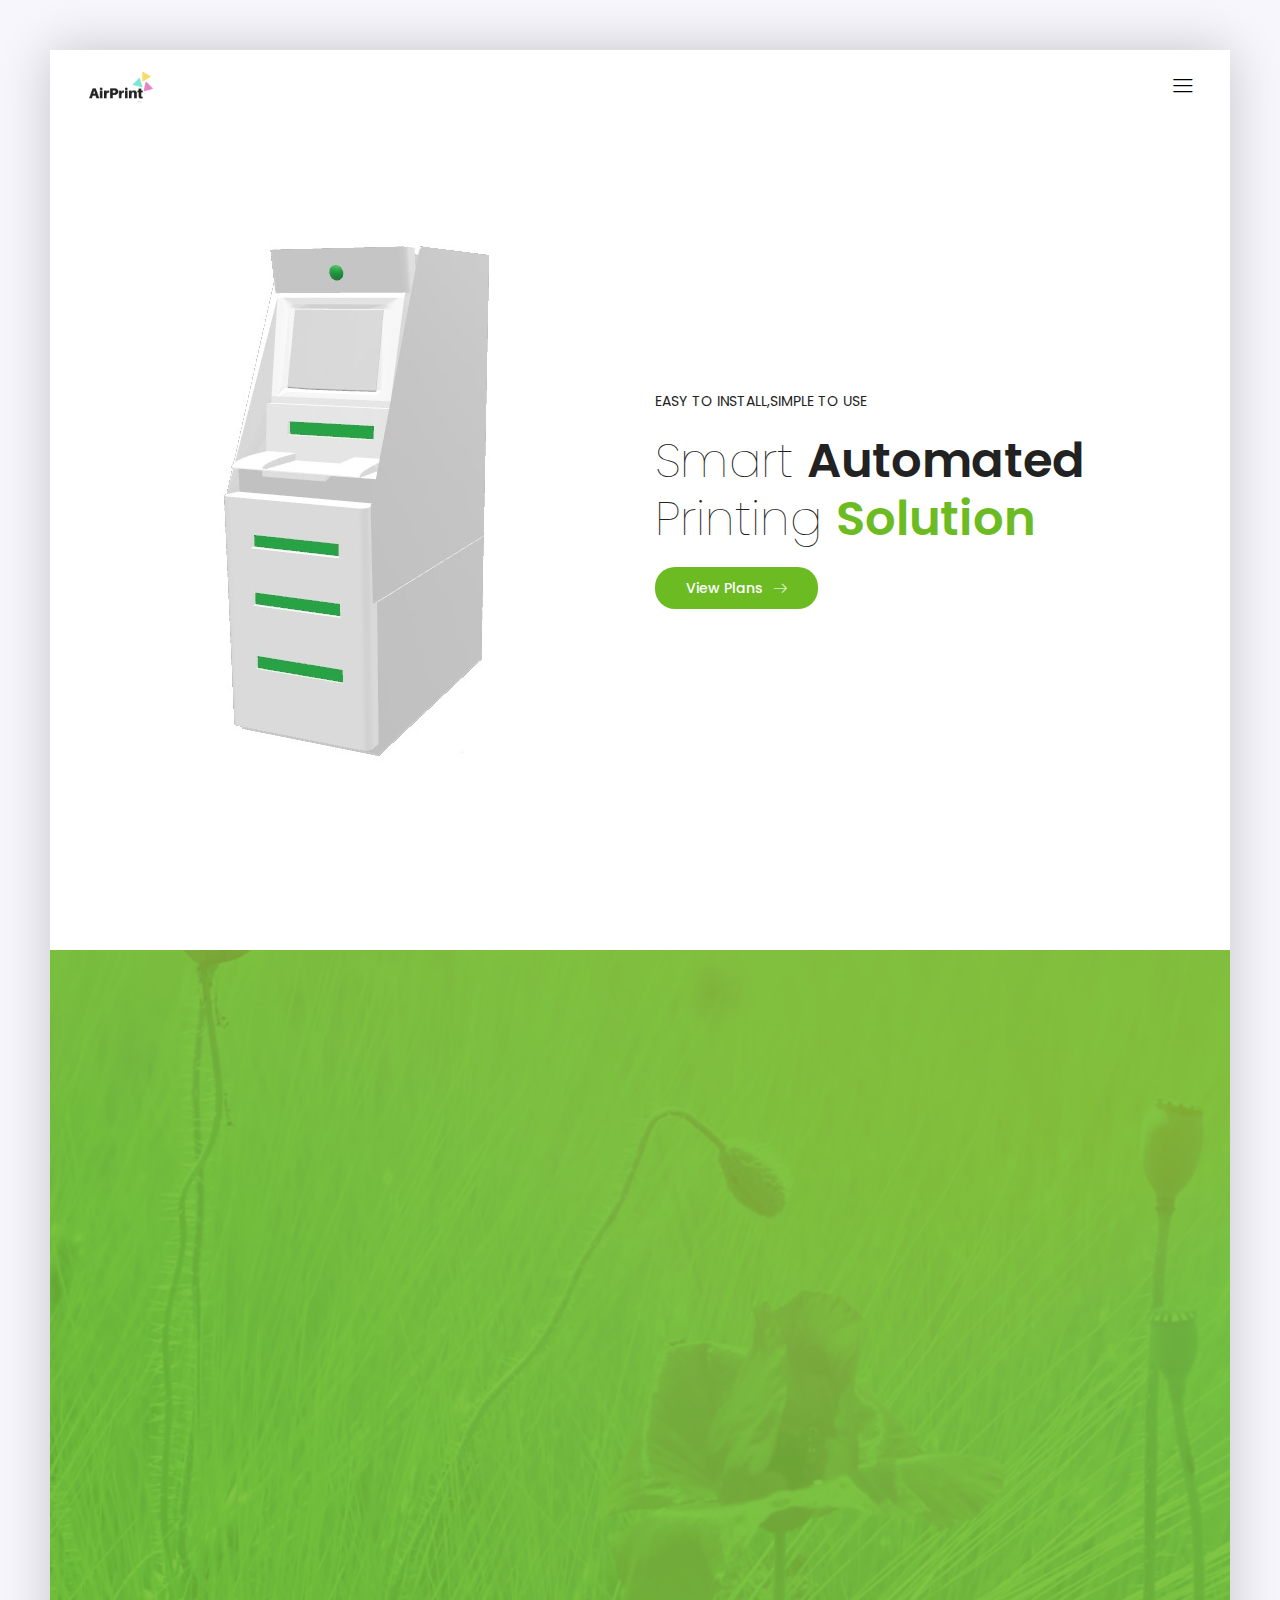
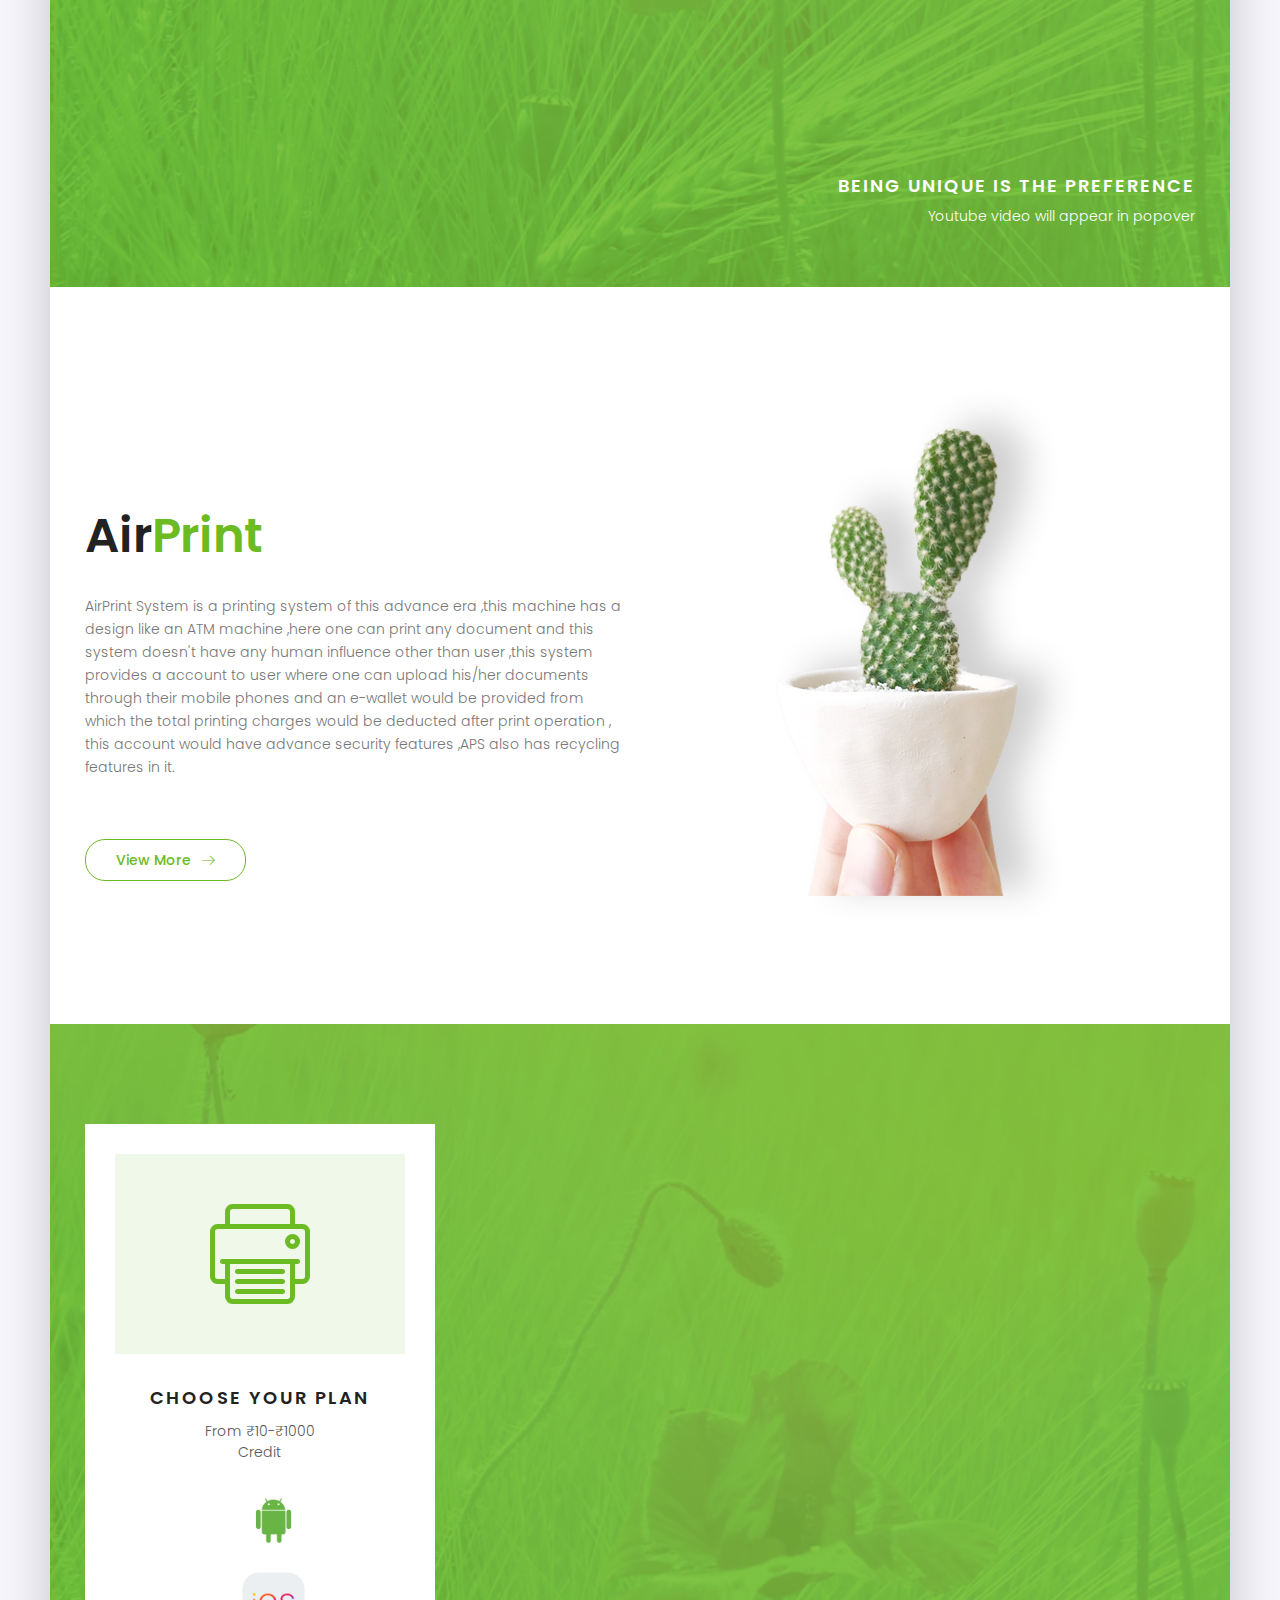
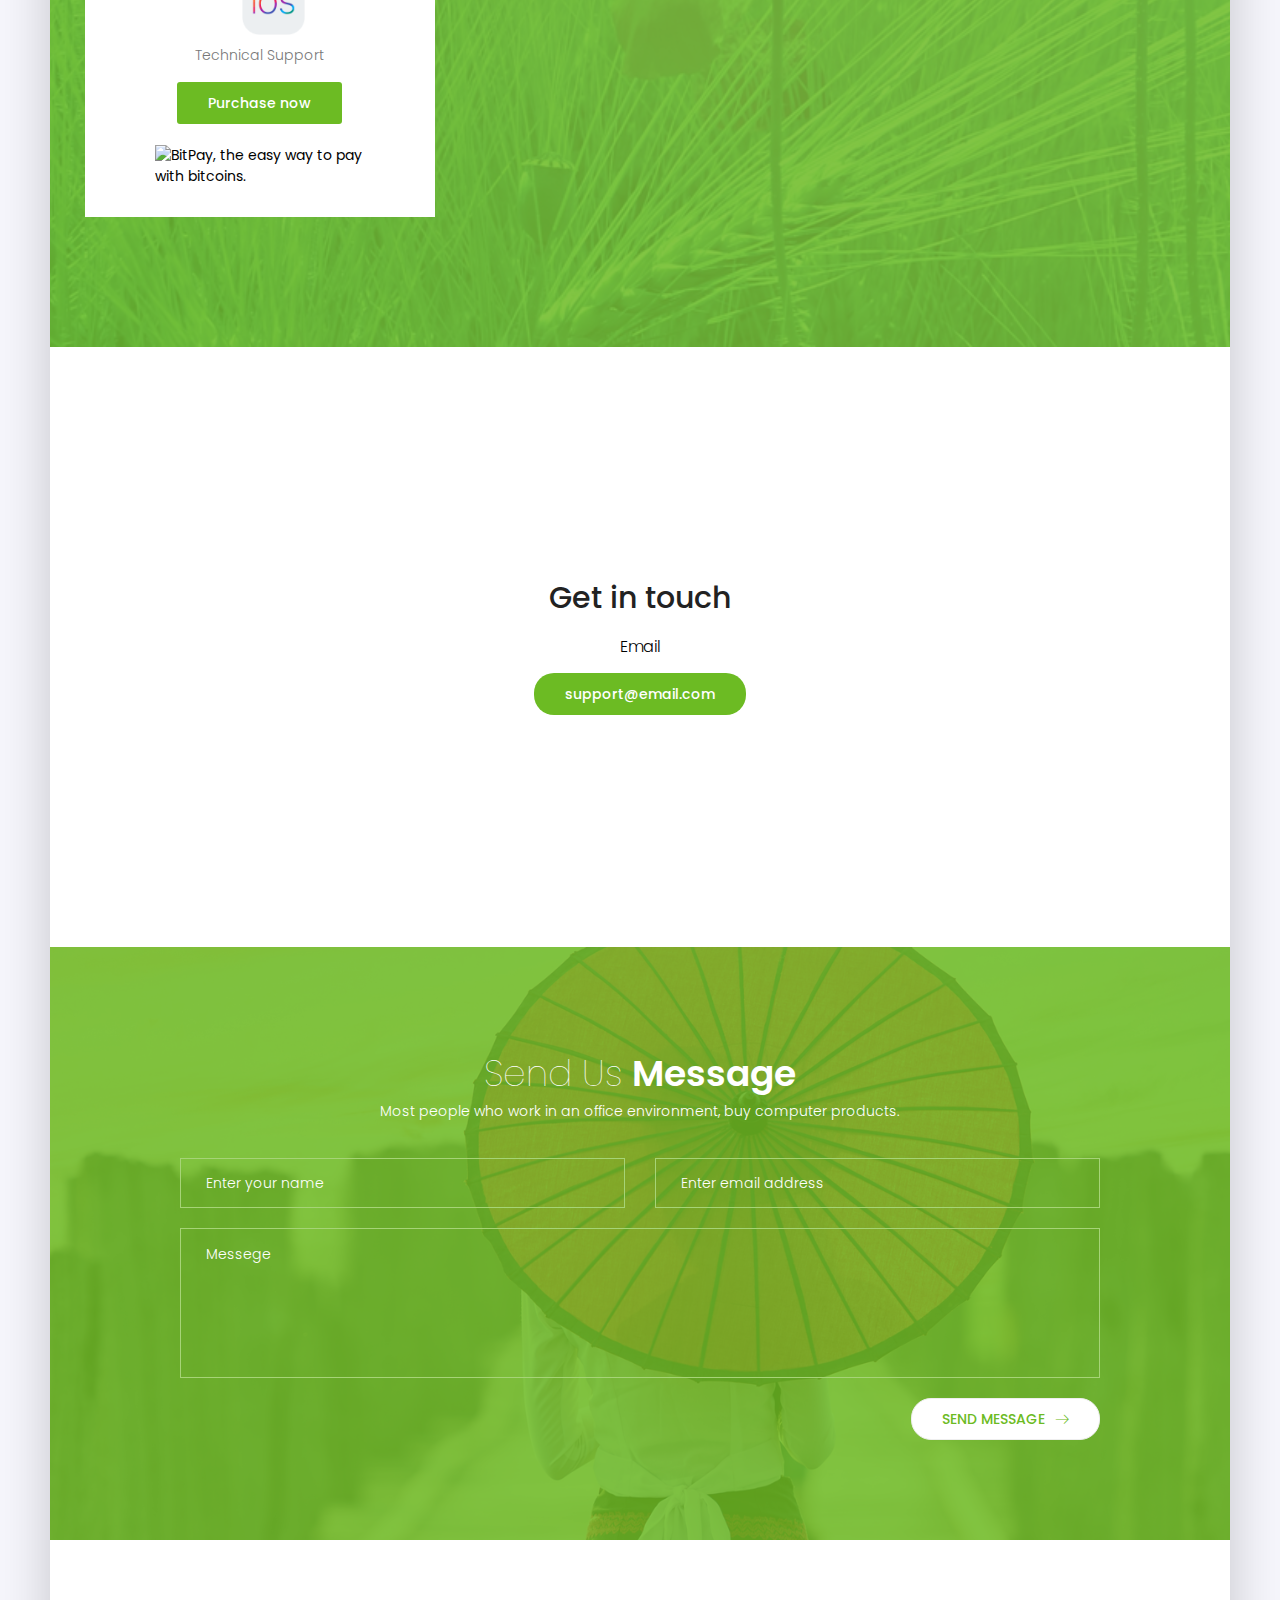
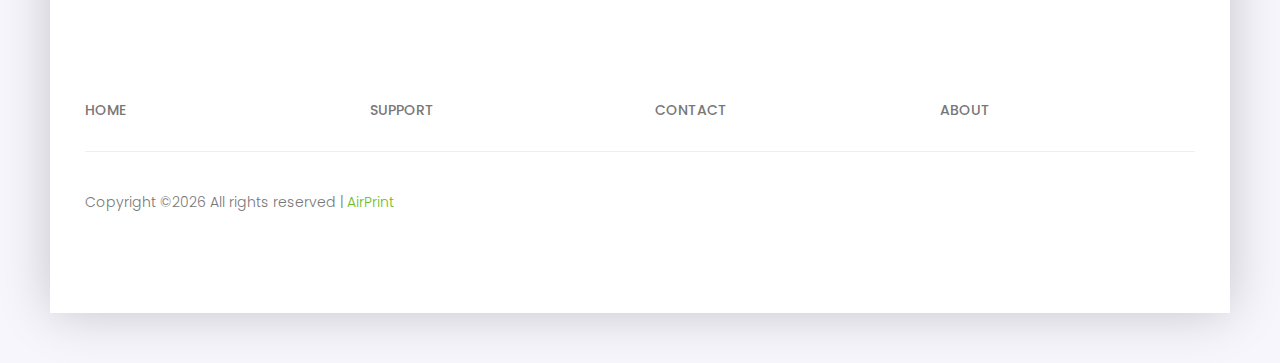
<file: index.html>
<!DOCTYPE html>
<html lang="zxx" class="no-js">
<head>
	<!-- Mobile Specific Meta -->
	<meta name="viewport" content="width=device-width, initial-scale=1, shrink-to-fit=no">
	<!-- Favicon-->
	<link rel="shortcut icon" href="img/fav.png">
	<!-- Author Meta -->
	<meta name="author" content="Colorlib">
	<!-- Meta Description -->
	<meta name="description" content="">
	<!-- Meta Keyword -->
	<meta name="keywords" content="">
	<!-- meta character set -->
	<meta charset="UTF-8">
	<!-- Site Title -->
	<title>AirPrint</title>

	<link href="https://fonts.googleapis.com/css?family=Poppins:100,300,500" rel="stylesheet">
	<link href="https://fonts.googleapis.com/css?family=Source+Code+Pro" rel="stylesheet">
		<!--
		CSS
		============================================= -->
		<link rel="stylesheet" href="css/linearicons.css">
		<link rel="stylesheet" href="css/owl.carousel.css">
		<link rel="stylesheet" href="css/font-awesome.min.css">
		<link rel="stylesheet" href="css/nice-select.css">
		<link rel="stylesheet" href="css/magnific-popup.css">
		<link rel="stylesheet" href="css/bootstrap.css">
		<link rel="stylesheet" href="css/main.css">
	</head>
	<body>
	<div class="oz-body-wrap">
		<!-- Start Header Area -->
		<header class="default-header">
			<div class="container-fluid">
				<div class="header-wrap">
					<div class="header-top d-flex justify-content-between align-items-center">
						<div class="logo">
							<a href="index.html"><img src="img/logo.png" alt=""></a>
						</div>
						<div class="main-menubar d-flex align-items-center">
							<nav class="hide">
								<a href="index.html">Home</a>
								<a href="support.html">Support</a>
								<a href="contact.html">Contact</a>
							</nav>
							<div class="menu-bar"><span class="lnr lnr-menu"></span></div>
						</div>
					</div>
				</div>
			</div>
		</header>
		<!-- End Header Area -->
		<!-- Start Banner Area -->
		<section class="banner-area relative">
			<div class="container">
				<div class="row fullscreen align-items-center justify-content-center">
					<div class="banner-left col-lg-6">
						<img class="d-flex mx-auto img-fluid" src="img/abc2.jpeg" alt="">
					</div>
					<div class="col-lg-6">
						<div class="story-content">
							<h6 class="text-uppercase">Easy to install,Simple to use</h6>
							<h1>Smart <span class="sp-1">Automated</span><br>
							Printing <span class="sp-2">Solution</span></h1>
							<a href="#twooo" class="genric-btn primary circle arrow">View Plans<span class="lnr lnr-arrow-right"></span></a>
						</div>
					</div>
				</div>
			</div>
		</section>
		<!-- End Banner Area -->
		<!-- Start Video Area -->
		<section class="video-area pt-40 pb-40">
			<div class="overlay overlay-bg"></div>
			<div class="container">
				<div class="video-content">
					<iframe width="90%" height="500px" src="https://www.youtube.com/embed/sCSTCHZKAmA" frameborder="0" allow="autoplay; encrypted-media" allowfullscreen></iframe>
					<div class="video-desc">
						<h3 class="h2 text-white text-uppercase">Being unique is the preference</h3>
						<h4 class="text-white">Youtube video will appear in popover</h4>
					</div>
				</div>
			</div>
		</section>
		<!-- End Video Area -->
		<!-- Start about Area -->

		<section class="about-area pt-100 pb-100">
			<div class="container">
				<div class="row align-items-center">
					<div class="col-lg-6">
						<div class="story-content">
							<h1><span class="sp-1"></span><br>
							<span class="sp-1">Air</span><span class="sp-2">Print</span></h1>
							<p class="mt-30">
								AirPrint System is a printing system of this advance era ,this machine has a design like an ATM machine ,here one can print any document and this system doesn't have any human influence other than user ,this system provides a account to user where one can upload his/her documents through their mobile phones and an e-wallet would be provided from which the total printing charges would be deducted after print operation , this account would have advance security features ,APS also has recycling features in it.


							</p>
							<a href="#" class="genric-btn primary-border circle arrow">View More<span class="lnr lnr-arrow-right"></span></a>
						</div>
					</div>
					<div class="col-lg-6">
						<img class="img-fluid d-flex mx-auto" src="img/about.png" alt="">
					</div>
				</div>
			</div>
		</section>


		<!-- End Team Force Area -->

		<!-- Start Feature Area -->
		<section id="twooo">
		<section class="feature-area pt-100 pb-100  relative">
			<div class="overlay overlay-bg"></div>
			<div class="container">
				<div class="row">


					<div class="col-lg-4 col-sm-6 d-flex align-items-stretch">
						<center><div class="single-feature">
							<div class="icon">
								<span class="lnr lnr-printer"></span>
							</div>
							<div class="desc">
								<h2 class="text-uppercase">Choose your plan</h2>
								<p>
									From ₹10-₹1000<br>
									 Credit<br>





									 <div class="row">
  <div class="column">

		 <a  style="text-decoration:none"href="https://drive.google.com/a/raisoni.net/uc?authuser=0&id=1YjZaPKHVh_jwu5hsfERCjl0OS5wFNAf5&export=download">
    <img src="img/applogo.png" alt="Snow" style="width:95%">
	</a>
  </div>
  <div class="column">
		<a  style="text-decoration:none"href="https://drive.google.com/a/raisoni.net/uc?authuser=0&id=1YjZaPKHVh_jwu5hsfERCjl0OS5wFNAf5&export=download">
    <img src="img/ioslogo.png" alt="Forest" style="width:50%">
	</a>
  </div>

</div>




Technical Support<br>
								</p>
								<a href="https://www.payumoney.com/paybypayumoney/#/4AA16E2D295FB9F392D09861389640DF" class="genric-btn primary radius">Purchase now</a>
								<br><br>
								<form action="https://bitpay.com/checkout" method="post" >
  <input type="hidden" name="action" value="checkout" />
  <input type="hidden" name="posData" value="" />
  <input type="hidden" name="data" value="PGy1BlPOzNj9j80YJeBwT5Y8ovL+X1oLzDjJ6TI0VAr8+GuqMGAN8d2lbCCkjXJnedRr4wUvpT2VbzO1RjBbFyiOkBGb+yOgE4jp/YOSfII=" />
  <input type="image" src="https://bitpay.com/cdn/en_US/bp-btn-pay-currencies.svg" name="submit" style="width:210px;" alt="BitPay, the easy way to pay with bitcoins." >
</form>


							</div>
						</div></center>
					</div>







				</div>
			</div>
		</section>

		</section>
		<!-- Start Feature Area -->
		<!-- Start Banner Area -->
		<section class="generic-banner elements-banner relative">
			<div class="container">
				<div class="row height align-items-center justify-content-center">
					<div class="col-lg-10">
						<div class="banner-content text-center">
							<h2>Get in touch</h2>
							<center><p>Email</p></center>
							<a href="#" class="genric-btn primary circle">support@email.com</a>


						</div>
					</div>
				</div>
			</div>
		</section>
		<!-- End Banner Area -->
		<!-- Start Conatct- Area -->
		<section class="contact-area pt-100 pb-100 relative">
			<div class="overlay overlay-bg"></div>
			<div class="container">
				<div class="row justify-content-center text-center">
					<div class="single-contact col-lg-6 col-md-8">
						<h2 class="text-white">Send Us <span>Message</span></h2>
						<p class="text-white">
							Most people who work in an office environment, buy computer products.
						</p>
					</div>
				</div>
				<form id="myForm" action="mail.php" method="post" class="contact-form">
					<div class="row justify-content-center">
						<div class="col-lg-5">
							<input name="fname" placeholder="Enter your name" onfocus="this.placeholder = ''" onblur="this.placeholder = 'Enter your name'" class="common-input mt-20" required="" type="text">
						</div>
						<div class="col-lg-5">
							<input name="email" placeholder="Enter email address" pattern="[A-Za-z0-9._%+-]+@[A-Za-z0-9.-]+\.[A-Za-z]{1,63}$" onfocus="this.placeholder = ''" onblur="this.placeholder = 'Enter email address'" class="common-input mt-20" required="" type="email">
						</div>
						<div class="col-lg-10">
							<textarea class="common-textarea mt-20" name="message" placeholder="Messege" onfocus="this.placeholder = ''" onblur="this.placeholder = 'Messege'" required=""></textarea>
					</div>
					<div class="col-lg-10 d-flex justify-content-end">
						<button class="primary-btn white-bg d-inline-flex align-items-center mt-20"><span class="mr-10">Send Message</span><span class="lnr lnr-arrow-right"></span></button> <br>
					</div>
					<div class="alert-msg"></div>
					</div>
				</form>
			</div>
		</section>
		<!-- End Conatct- Area -->
		<!-- Strat Footer Area -->
		<footer class="section-gap">
			<div class="container">
				<div class="row pt-60">
					<div class="col-lg-3 col-sm-6">
						<div class="single-footer-widget">
							<h6 class="text-uppercase mb-20"><a href="#">Home</a></h6>

						</div>
					</div>
					<div class="col-lg-3 col-sm-6">
						<div class="single-footer-widget">
							<h6 class="text-uppercase mb-20"><a href="#">Support</a></h6>

						</div>
					</div>
					<div class="col-lg-3 col-sm-6">
						<div class="single-footer-widget">
							<h6 class="text-uppercase mb-20"><a href="#">Contact</a></h6>

						</div>
					</div>

					<div class="col-lg-3 col-sm-6">
						<div class="single-footer-widget">
							<h6 class="text-uppercase mb-20"><a href="#">About</a></h6>
							<p>

							</p>


						</div>
					</div>
				</div>
				<div class="footer-bottom d-flex justify-content-between align-items-center flex-wrap">
					<!-- Link back to Colorlib can't be removed. Template is licensed under CC BY 3.0. -->
					<p class="footer-text m-0">Copyright &copy;<script>document.write(new Date().getFullYear());</script> All rights reserved |  <a target="_blank">AirPrint</a></p>
					<!-- Link back to Colorlib can't be removed. Template is licensed under CC BY 3.0. -->
				</div>
			</div>
		</footer>
		<!-- End Footer Area -->
	</div>

		<script src="js/vendor/jquery-2.2.4.min.js"></script>
		<script src="https://cdnjs.cloudflare.com/ajax/libs/popper.js/1.11.0/umd/popper.min.js" integrity="sha384-b/U6ypiBEHpOf/4+1nzFpr53nxSS+GLCkfwBdFNTxtclqqenISfwAzpKaMNFNmj4" crossorigin="anonymous"></script>
		<script src="js/vendor/bootstrap.min.js"></script>
		<script src="js/jquery.ajaxchimp.min.js"></script>
		<script src="js/owl.carousel.min.js"></script>
		<script src="js/jquery.nice-select.min.js"></script>
		<script src="js/jquery.magnific-popup.min.js"></script>
		<script src="js/jquery.counterup.min.js"></script>
		<script src="js/waypoints.min.js"></script>
		<script src="js/main.js"></script>
	</body>
</html>
</file>
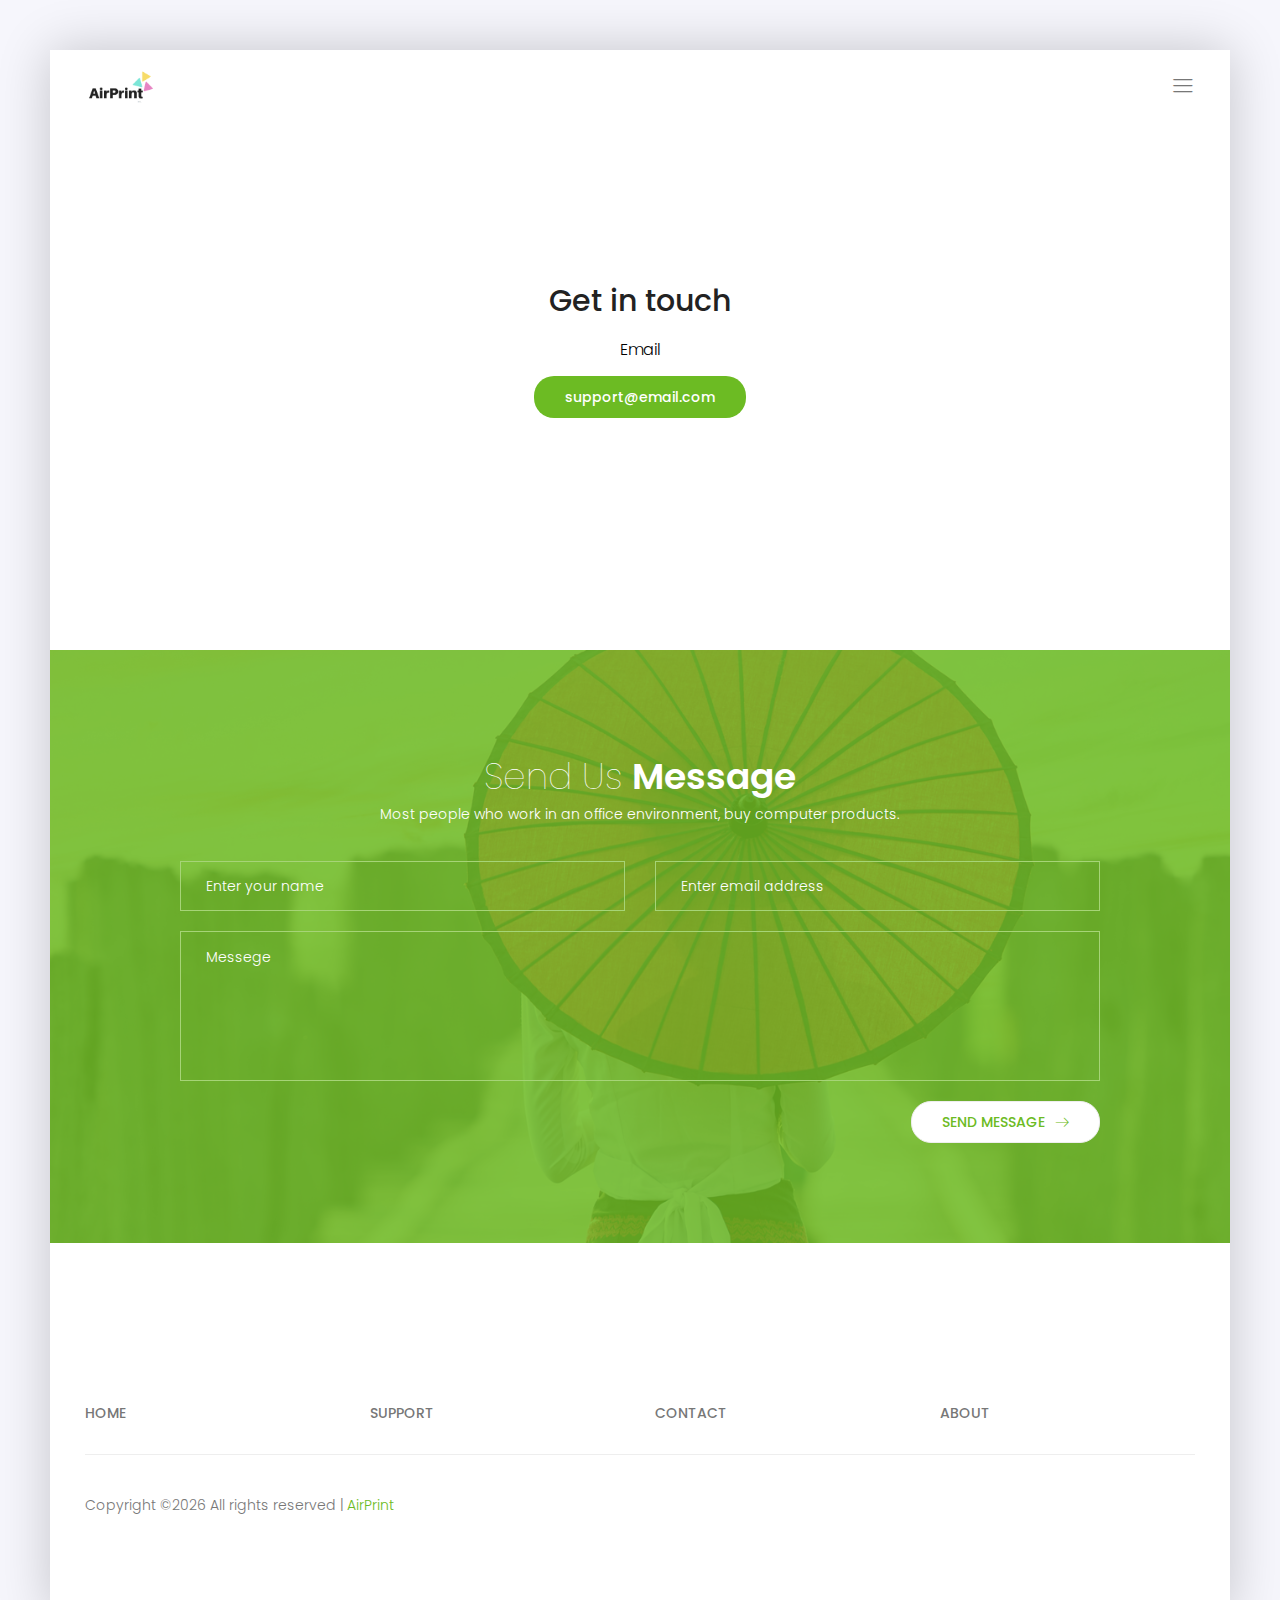
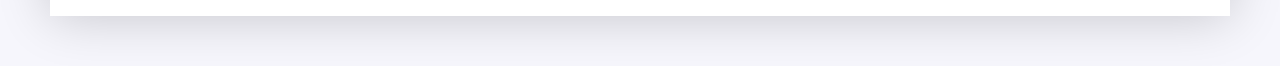
<file: contact.html>
<!DOCTYPE html>
<html lang="zxx" class="no-js">
	<head>
		<!-- Mobile Specific Meta -->
		<meta name="viewport" content="width=device-width, initial-scale=1, shrink-to-fit=no">
		<!-- Favicon-->
		<link rel="shortcut icon" href="img/fav.png">
		<!-- Author Meta -->
		<meta name="author" content="Colorlib">
		<!-- Meta Description -->
		<meta name="description" content="">
		<!-- Meta Keyword -->
		<meta name="keywords" content="">
		<!-- meta character set -->
		<meta charset="UTF-8">
		<!-- Site Title -->
		<title>AirPrint</title>
		<link href="https://fonts.googleapis.com/css?family=Poppins:300,500,600" rel="stylesheet">
		<!--
		CSS
		============================================= -->
		<link rel="stylesheet" href="css/linearicons.css">
		<link rel="stylesheet" href="css/owl.carousel.css">
		<link rel="stylesheet" href="css/font-awesome.min.css">
		<link rel="stylesheet" href="css/nice-select.css">
		<link rel="stylesheet" href="css/magnific-popup.css">
		<link rel="stylesheet" href="css/bootstrap.css">
		<link rel="stylesheet" href="css/main.css">
	</head>
	<body>
	<div class="oz-body-wrap">
		<!-- Start Header Area -->
		<header class="default-header generic-header">
			<div class="container-fluid">
				<div class="header-wrap">
					<div class="header-top d-flex justify-content-between align-items-center">
						<div class="logo">
							<a href="index.html"><img src="img/logo.png" alt=""></a>
						</div>
						<div class="main-menubar d-flex align-items-center">
							<nav class="hide">
								<a href="index.html">Home</a>
								<a href="support.html">Support</a>
								<a href="contact.html">Contact</a>
							</nav>
							<div class="menu-bar"><span class="lnr lnr-menu"></span></div>
						</div>
					</div>
				</div>
			</div>
		</header>
		<!-- End Header Area -->
		
		<!-- Start Banner Area -->
		<section class="generic-banner elements-banner relative">
			<div class="container">
				<div class="row height align-items-center justify-content-center">
					<div class="col-lg-10">
						<div class="banner-content text-center">
							<h2>Get in touch</h2>
							<center><p>Email</p></center>
							<a href="#" class="genric-btn primary circle">support@email.com</a>
						</div>
					</div>
				</div>
			</div>
		</section>
		<!-- End Banner Area -->
		<!-- Start Conatct- Area -->
		<section class="contact-area pt-100 pb-100 relative">
			<div class="overlay overlay-bg"></div>
			<div class="container">
				<div class="row justify-content-center text-center">
					<div class="single-contact col-lg-6 col-md-8">
						<h2 class="text-white">Send Us <span>Message</span></h2>
						<p class="text-white">
							Most people who work in an office environment, buy computer products.
						</p>
					</div>
				</div>
				<form id="myForm" action="mail.php" method="post" class="contact-form">
					<div class="row justify-content-center">
						<div class="col-lg-5">
							<input name="fname" placeholder="Enter your name" onfocus="this.placeholder = ''" onblur="this.placeholder = 'Enter your name'" class="common-input mt-20" required="" type="text">
						</div>
						<div class="col-lg-5">
							<input name="email" placeholder="Enter email address" pattern="[A-Za-z0-9._%+-]+@[A-Za-z0-9.-]+\.[A-Za-z]{1,63}$" onfocus="this.placeholder = ''" onblur="this.placeholder = 'Enter email address'" class="common-input mt-20" required="" type="email">
						</div>
						<div class="col-lg-10">
							<textarea class="common-textarea mt-20" name="message" placeholder="Messege" onfocus="this.placeholder = ''" onblur="this.placeholder = 'Messege'" required=""></textarea>
					</div>
					<div class="col-lg-10 d-flex justify-content-end">
						<button class="primary-btn white-bg d-inline-flex align-items-center mt-20"><span class="mr-10">Send Message</span><span class="lnr lnr-arrow-right"></span></button> <br>
					</div>
					<div class="alert-msg"></div>
					</div>
				</form>
			</div>
		</section>
		<!-- End Conatct- Area -->
		<!-- Strat Footer Area -->
		<footer class="section-gap">
			<div class="container">
				<div class="row pt-60">
					<div class="col-lg-3 col-sm-6">
						<div class="single-footer-widget">
							<h6 class="text-uppercase mb-20"><a href="#">Home</a></h6>
							
						</div>
					</div>
					<div class="col-lg-3 col-sm-6">
						<div class="single-footer-widget">
							<h6 class="text-uppercase mb-20"><a href="#">Support</a></h6>
							
						</div>
					</div>
					<div class="col-lg-3 col-sm-6">
						<div class="single-footer-widget">
							<h6 class="text-uppercase mb-20"><a href="#">Contact</a></h6>
							
						</div>
					</div>

					<div class="col-lg-3 col-sm-6">
						<div class="single-footer-widget">
							<h6 class="text-uppercase mb-20"><a href="#">About</a></h6>
							<p>
								
							</p>
							
							
						</div>
					</div>
				</div>
				<div class="footer-bottom d-flex justify-content-between align-items-center flex-wrap">
					<!-- Link back to Colorlib can't be removed. Template is licensed under CC BY 3.0. -->
					<p class="footer-text m-0">Copyright &copy;<script>document.write(new Date().getFullYear());</script> All rights reserved |  <a target="_blank">AirPrint</a></p>
					<!-- Link back to Colorlib can't be removed. Template is licensed under CC BY 3.0. -->
				</div>
			</div>
		</footer>
		<!-- End Footer Area -->
		<script src="js/vendor/jquery-2.2.4.min.js"></script>
		<script src="https://cdnjs.cloudflare.com/ajax/libs/popper.js/1.11.0/umd/popper.min.js" integrity="sha384-b/U6ypiBEHpOf/4+1nzFpr53nxSS+GLCkfwBdFNTxtclqqenISfwAzpKaMNFNmj4" crossorigin="anonymous"></script>
		<script src="js/vendor/bootstrap.min.js"></script>
		<script src="js/jquery.ajaxchimp.min.js"></script>
		<script src="js/owl.carousel.min.js"></script>
		<script src="js/jquery.nice-select.min.js"></script>
		<script src="js/jquery.magnific-popup.min.js"></script>
		<script src="js/main.js"></script>
</body>
</html>
</file>
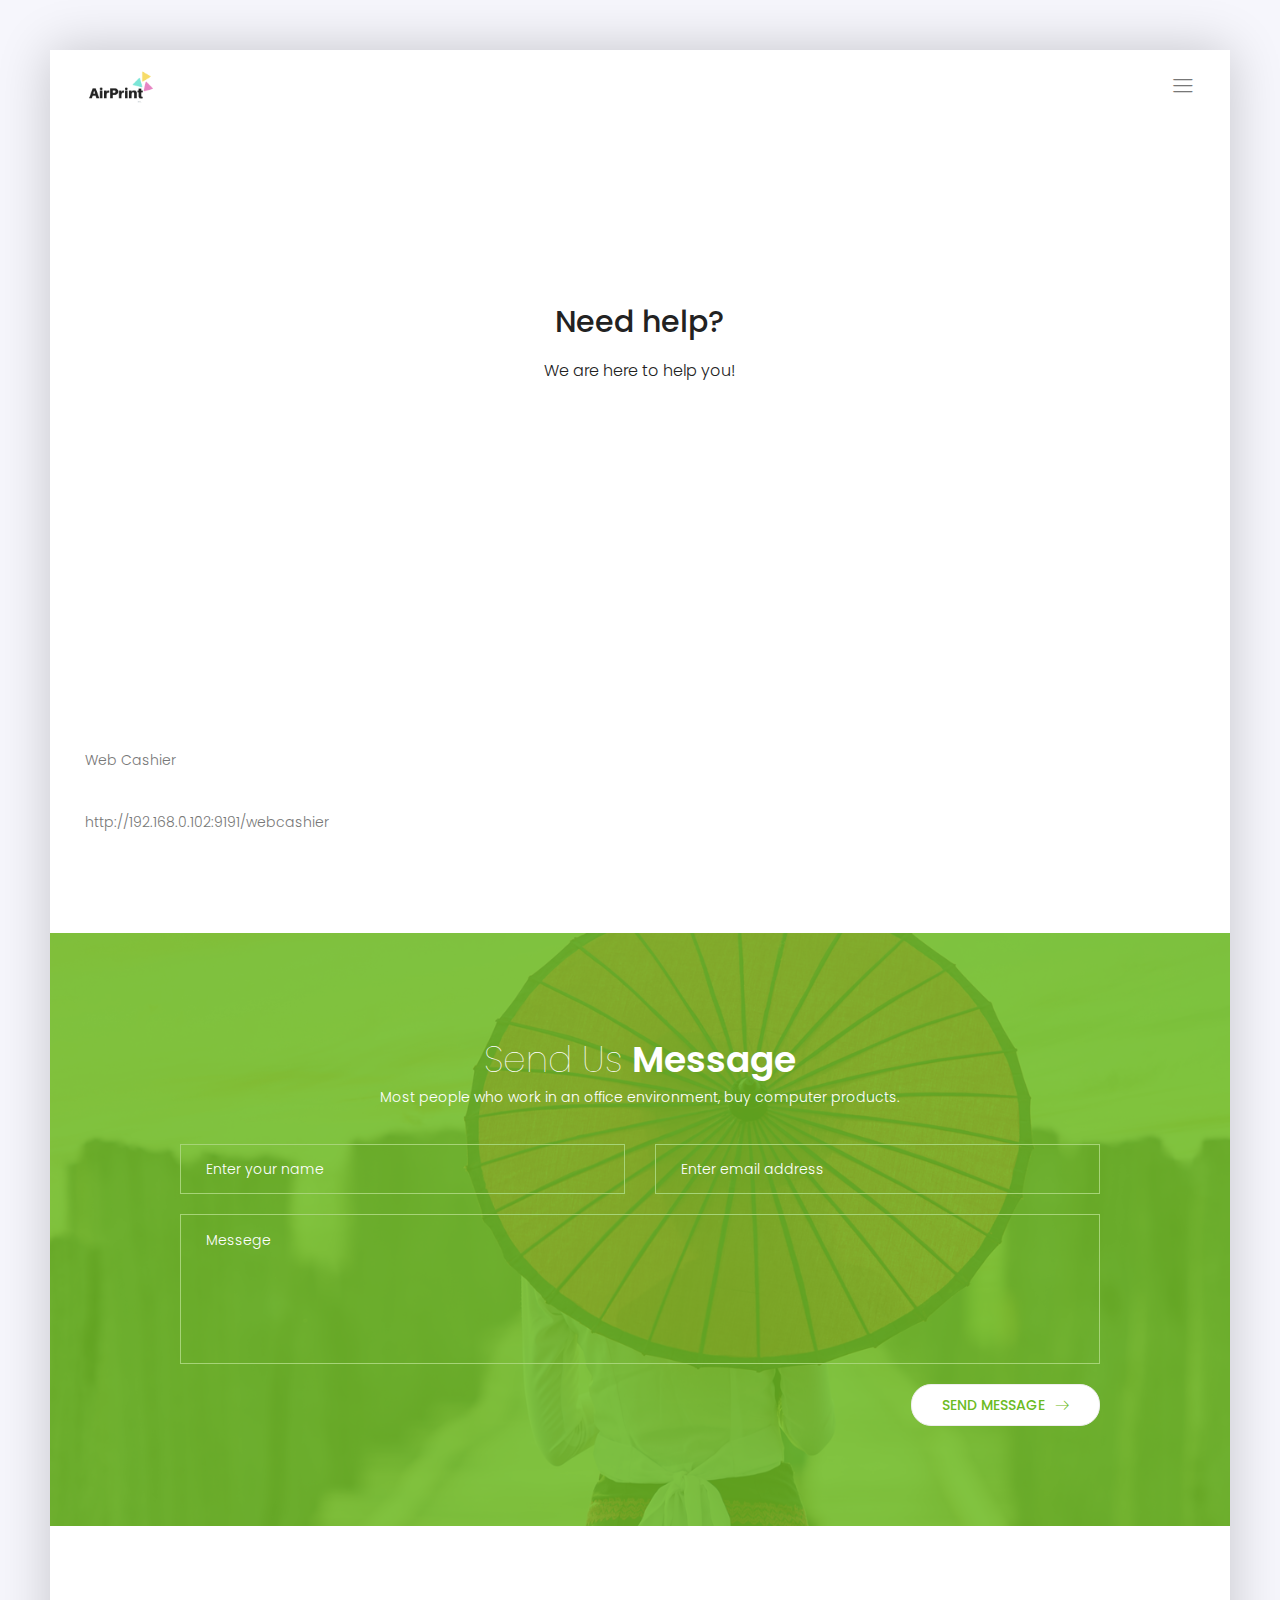
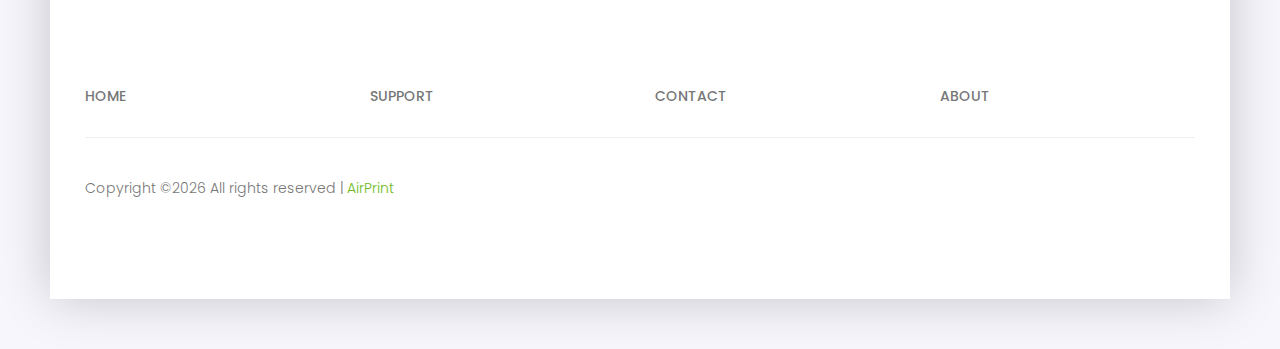
<file: help.html>
<!DOCTYPE html>
<html lang="zxx" class="no-js">
	<head>
		<!-- Mobile Specific Meta -->
		<meta name="viewport" content="width=device-width, initial-scale=1, shrink-to-fit=no">
		<!-- Favicon-->
		<link rel="shortcut icon" href="img/fav.png">
		<!-- Author Meta -->
		<meta name="author" content="Colorlib">
		<!-- Meta Description -->
		<meta name="description" content="">
		<!-- Meta Keyword -->
		<meta name="keywords" content="">
		<!-- meta character set -->
		<meta charset="UTF-8">
		<!-- Site Title -->
		<title>AirPrint</title>
		<link href="https://fonts.googleapis.com/css?family=Poppins:300,500,600" rel="stylesheet">
		<!--
		CSS
		============================================= -->
		<link rel="stylesheet" href="css/linearicons.css">
		<link rel="stylesheet" href="css/owl.carousel.css">
		<link rel="stylesheet" href="css/font-awesome.min.css">
		<link rel="stylesheet" href="css/nice-select.css">
		<link rel="stylesheet" href="css/magnific-popup.css">
		<link rel="stylesheet" href="css/bootstrap.css">
		<link rel="stylesheet" href="css/main.css">
	</head>
	<body>
		<div class="oz-body-wrap">
			<!-- Start Header Area -->
			<header class="default-header generic-header">
				<div class="container-fluid">
					<div class="header-wrap">
						<div class="header-top d-flex justify-content-between align-items-center">
							<div class="logo">
								<a href="index.html"><img src="img/logo.png" alt=""></a>
							</div>
							<div class="main-menubar d-flex align-items-center">
								<nav class="hide">
									<a href="index.html">Home</a>
								<a href="support.html">Support</a>
								<a href="contact.html">Contact</a>
								</nav>
								<div class="menu-bar"><span class="lnr lnr-menu"></span></div>
							</div>
						</div>
					</div>
				</div>
			</header>
			<!-- End Header Area -->
			<!-- Start Banner Area -->
			<section class="generic-banner relative">
				<div class="overlay overlay-bg"></div>
				<div class="container">
					<div class="row height align-items-center justify-content-center">
						<div class="col-lg-10">
							<div class="banner-content text-center">
								<h2>Need help?</h2>
								<p>We are here to help you!</p>
							</div>
						</div>
					</div>
				</div>
			</section>
			<!-- End Banner Area -->
			
			<!-- About Generic Start -->
			<section class="about-generic-area">
				<div class="container border-top-generic">
					
						<p>Web Cashier</p><br>
						http://192.168.0.102:9191/webcashier
                            
						
						
						
					</div>
				
			</section>
			<!-- End generic Area -->
			<!-- Start Conatct- Area -->
			<section class="contact-area pt-100 pb-100 relative">
				<div class="overlay overlay-bg"></div>
				<div class="container">
					<div class="row justify-content-center text-center">
						<div class="single-contact col-lg-6 col-md-8">
							<h2 class="text-white">Send Us <span>Message</span></h2>
							<p class="text-white">
								Most people who work in an office environment, buy computer products.
							</p>
						</div>
					</div>
					<form id="myForm" action="mail.php" method="post" class="contact-form">
						<div class="row justify-content-center">
							<div class="col-lg-5">
								<input name="fname" placeholder="Enter your name" onfocus="this.placeholder = ''" onblur="this.placeholder = 'Enter your name'" class="common-input mt-20" required="" type="text">
							</div>
							<div class="col-lg-5">
								<input name="email" placeholder="Enter email address" pattern="[A-Za-z0-9._%+-]+@[A-Za-z0-9.-]+\.[A-Za-z]{1,63}$" onfocus="this.placeholder = ''" onblur="this.placeholder = 'Enter email address'" class="common-input mt-20" required="" type="email">
							</div>
							<div class="col-lg-10">
								<textarea class="common-textarea mt-20" name="message" placeholder="Messege" onfocus="this.placeholder = ''" onblur="this.placeholder = 'Messege'" required=""></textarea>
						</div>
						<div class="col-lg-10 d-flex justify-content-end">
							<button class="primary-btn white-bg d-inline-flex align-items-center mt-20"><span class="mr-10">Send Message</span><span class="lnr lnr-arrow-right"></span></button> <br>
						</div>
						<div class="alert-msg"></div>
						</div>
					</form>
				</div>
			</section>
			<!-- End Conatct- Area -->
			<!-- Strat Footer Area -->
		<footer class="section-gap">
			<div class="container">
				<div class="row pt-60">
					<div class="col-lg-3 col-sm-6">
						<div class="single-footer-widget">
							<h6 class="text-uppercase mb-20"><a href="#">Home</a></h6>
							
						</div>
					</div>
					<div class="col-lg-3 col-sm-6">
						<div class="single-footer-widget">
							<h6 class="text-uppercase mb-20"><a href="#">Support</a></h6>
							
						</div>
					</div>
					<div class="col-lg-3 col-sm-6">
						<div class="single-footer-widget">
							<h6 class="text-uppercase mb-20"><a href="#">Contact</a></h6>
							
						</div>
					</div>

					<div class="col-lg-3 col-sm-6">
						<div class="single-footer-widget">
							<h6 class="text-uppercase mb-20"><a href="#">About</a></h6>
							<p>
								
							</p>
							
							
						</div>
					</div>
				</div>
				<div class="footer-bottom d-flex justify-content-between align-items-center flex-wrap">
					<!-- Link back to Colorlib can't be removed. Template is licensed under CC BY 3.0. -->
					<p class="footer-text m-0">Copyright &copy;<script>document.write(new Date().getFullYear());</script> All rights reserved |  <a target="_blank">AirPrint</a></p>
					<!-- Link back to Colorlib can't be removed. Template is licensed under CC BY 3.0. -->
				</div>
			</div>
		</footer>
		<!-- End Footer Area -->
		</div>
		<script src="js/vendor/jquery-2.2.4.min.js"></script>
		<script src="https://cdnjs.cloudflare.com/ajax/libs/popper.js/1.11.0/umd/popper.min.js" integrity="sha384-b/U6ypiBEHpOf/4+1nzFpr53nxSS+GLCkfwBdFNTxtclqqenISfwAzpKaMNFNmj4" crossorigin="anonymous"></script>
		<script src="js/vendor/bootstrap.min.js"></script>
		<script src="js/jquery.ajaxchimp.min.js"></script>
		<script src="js/owl.carousel.min.js"></script>
		<script src="js/jquery.nice-select.min.js"></script>
		<script src="js/jquery.magnific-popup.min.js"></script>
		<script src="js/main.js"></script>
	</body>
</html>
</file>
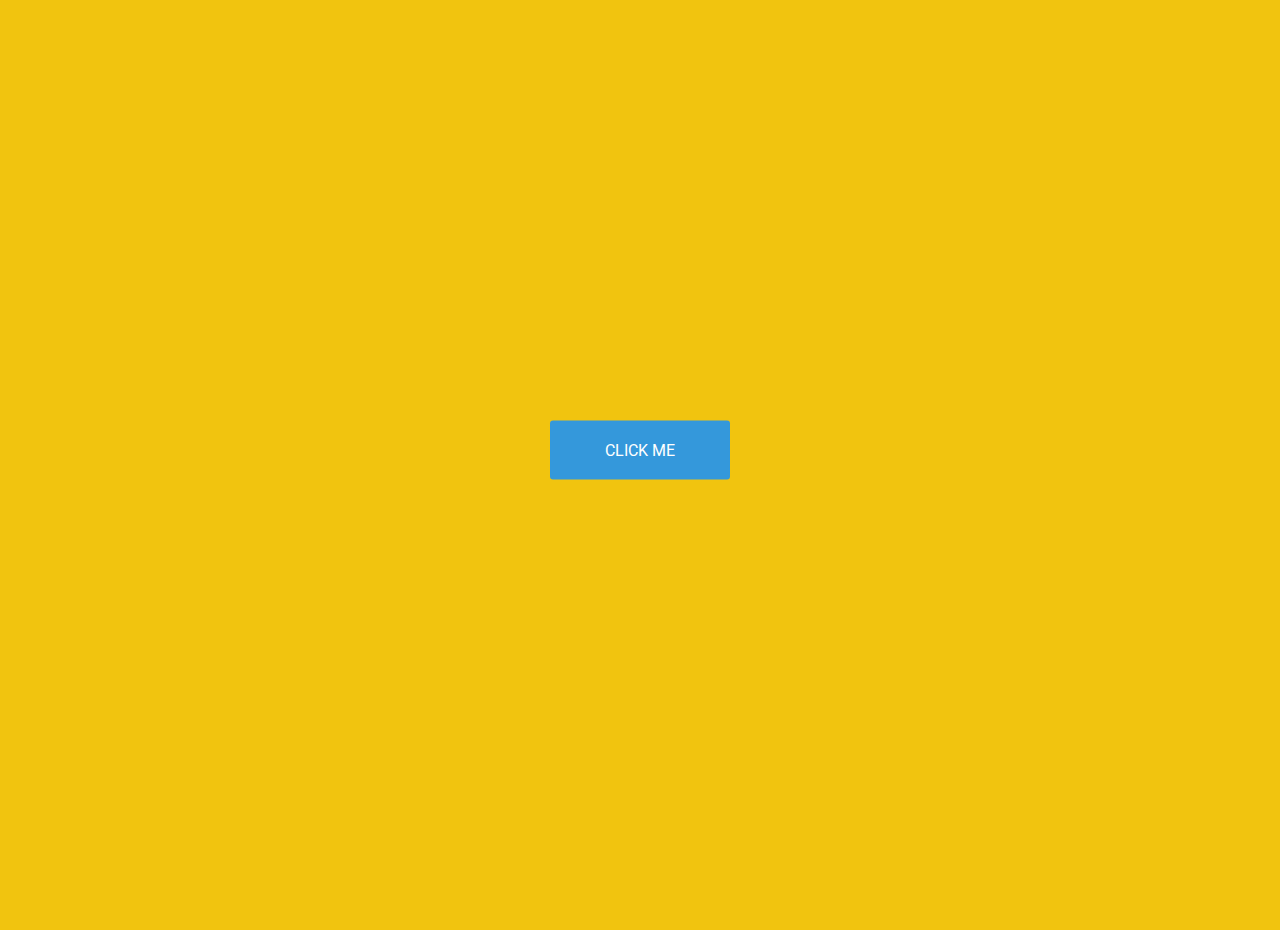
<file: machine.html>
<html>

<head>
	<title>Machine.html</title>
	
<link href="https://fonts.googleapis.com/css?family=Roboto" rel="stylesheet">


</head>



<body >

  <a  style="text-decoration:none"href="http://192.168.0.2:9191/" class="button">
  <p>Click me</p>
  </a>

</body>







<style>
body {
  background: #f1c40f;
}

.button {
  background: #3498db;
  width: 180px;
  padding: 4px 0;
  
  position: absolute;
  left: 50%;
  top: 50%;
  transform: translateX(-50%) translateY(-50%);
  border-radius: 3px;
}

  p {
   	font-family: 'Roboto', sans-serif;
	text-align: center;
  	text-transform: uppercase;
    color: #FFF;
    user-select: none;
  }
  
  &:hover {
    cursor: pointer;
  }
  
  &:after {
    content: "";
    display: block;
    position: absolute;
    width: 100%;
    height: 10%;
    border-radius: 50%;
    background-color: darken(#f1c40f, 20%);
    opacity: 0.4;
    bottom: -30px;
  }


</style>





</html>
</file>
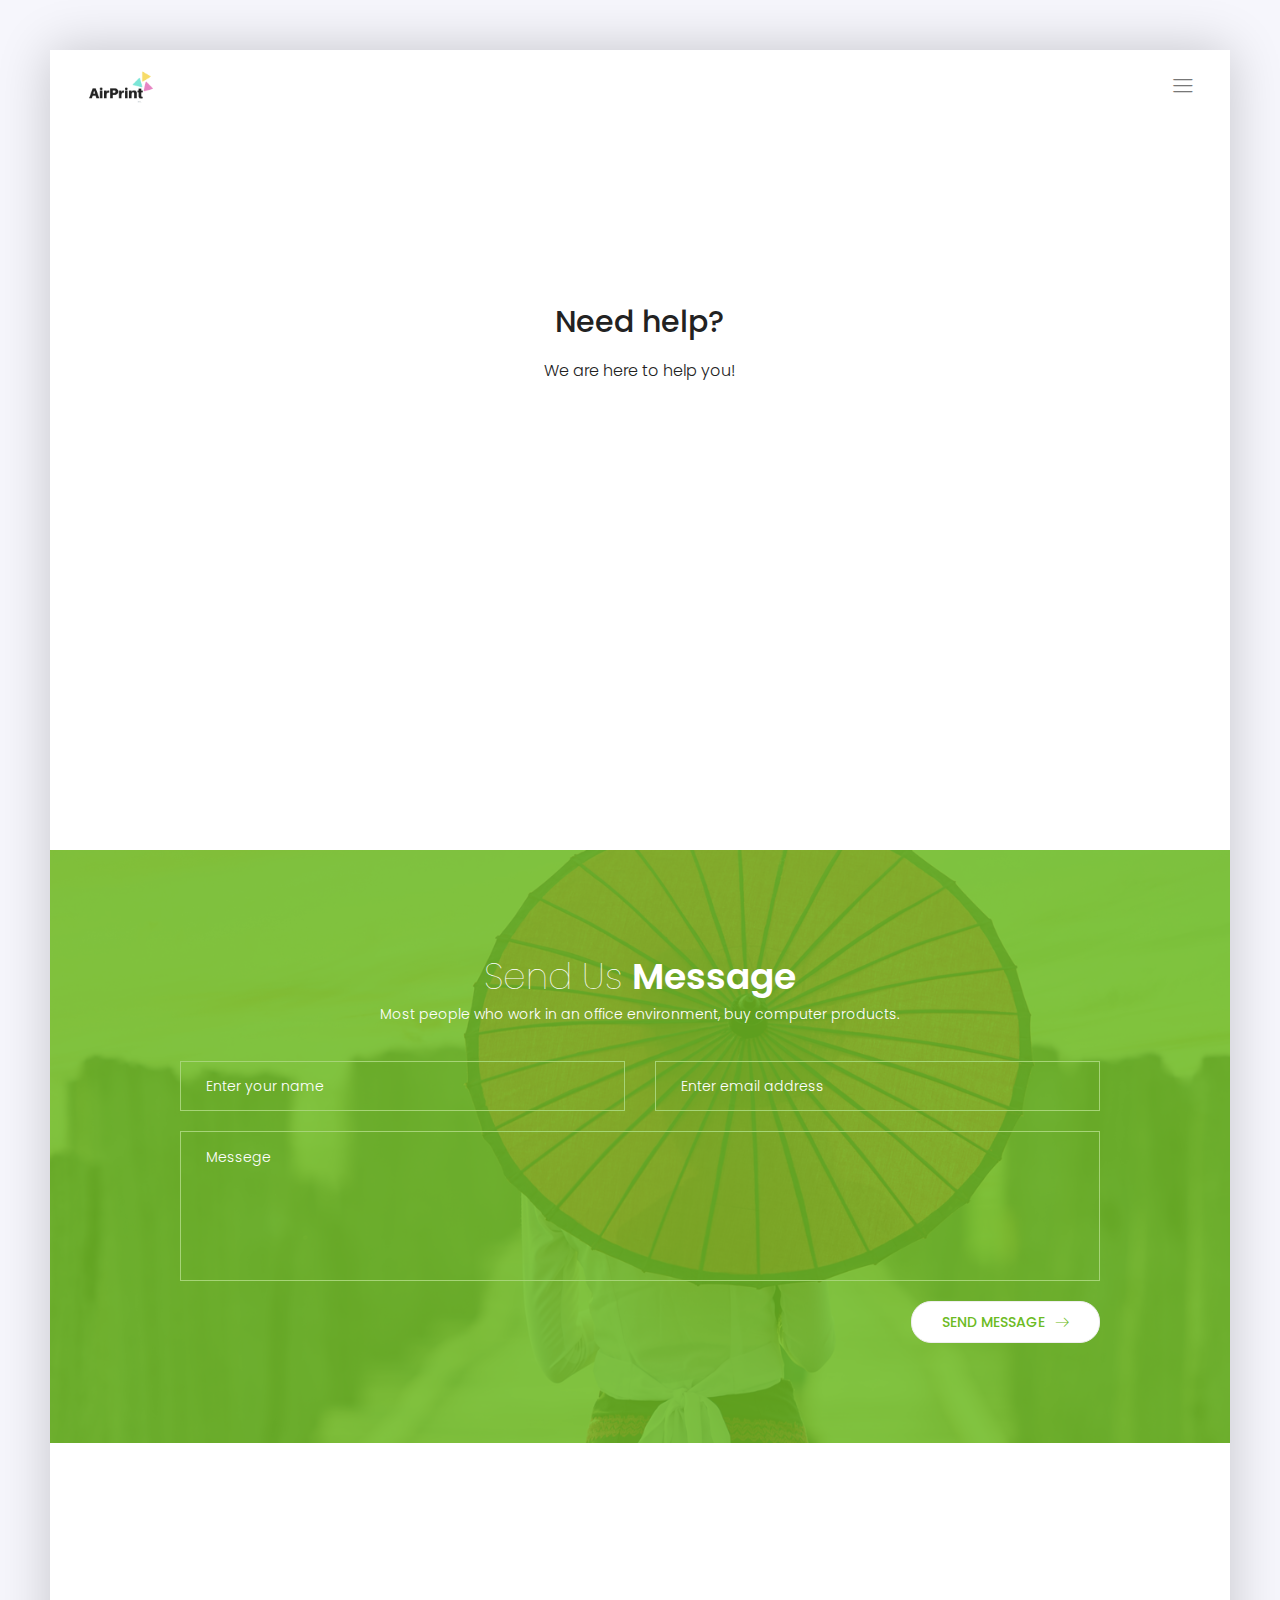
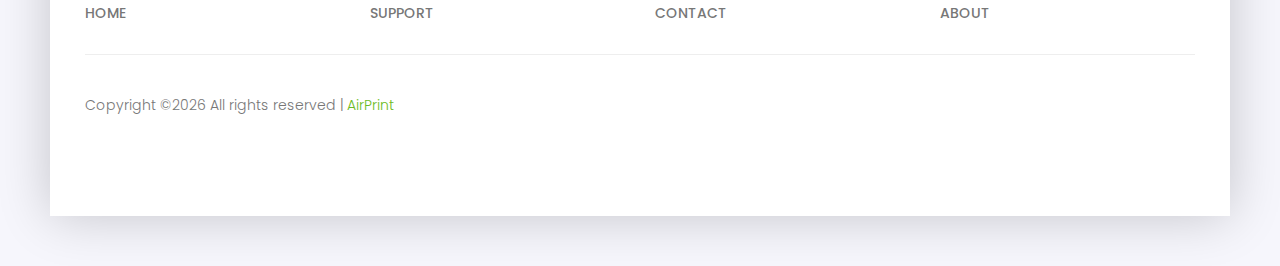
<file: support.html>
<!DOCTYPE html>
<html lang="zxx" class="no-js">
	<head>
		<!-- Mobile Specific Meta -->
		<meta name="viewport" content="width=device-width, initial-scale=1, shrink-to-fit=no">
		<!-- Favicon-->
		<link rel="shortcut icon" href="img/fav.png">
		<!-- Author Meta -->
		<meta name="author" content="Colorlib">
		<!-- Meta Description -->
		<meta name="description" content="">
		<!-- Meta Keyword -->
		<meta name="keywords" content="">
		<!-- meta character set -->
		<meta charset="UTF-8">
		<!-- Site Title -->
		<title>AirPrint</title>
		<link href="https://fonts.googleapis.com/css?family=Poppins:300,500,600" rel="stylesheet">
		<!--
		CSS
		============================================= -->
		<link rel="stylesheet" href="css/linearicons.css">
		<link rel="stylesheet" href="css/owl.carousel.css">
		<link rel="stylesheet" href="css/font-awesome.min.css">
		<link rel="stylesheet" href="css/nice-select.css">
		<link rel="stylesheet" href="css/magnific-popup.css">
		<link rel="stylesheet" href="css/bootstrap.css">
		<link rel="stylesheet" href="css/main.css">
	</head>
	<body>
		<div class="oz-body-wrap">
			<!-- Start Header Area -->
			<header class="default-header generic-header">
				<div class="container-fluid">
					<div class="header-wrap">
						<div class="header-top d-flex justify-content-between align-items-center">
							<div class="logo">
								<a href="index.html"><img src="img/logo.png" alt=""></a>
							</div>
							<div class="main-menubar d-flex align-items-center">
								<nav class="hide">
									<a href="index.html">Home</a>
								<a href="support.html">Support</a>
								<a href="contact.html">Contact</a>
								</nav>
								<div class="menu-bar"><span class="lnr lnr-menu"></span></div>
							</div>
						</div>
					</div>
				</div>
			</header>
			<!-- End Header Area -->
			<!-- Start Banner Area -->
			<section class="generic-banner relative">
				<div class="overlay overlay-bg"></div>
				<div class="container">
					<div class="row height align-items-center justify-content-center">
						<div class="col-lg-10">
							<div class="banner-content text-center">
								<h2>Need help?</h2>
								<p>We are here to help you!</p>
							</div>
						</div>
					</div>
				</div>
			</section>
			<!-- End Banner Area -->
			
			<!-- About Generic Start -->
			<section class="about-generic-area">
				<div class="container border-top-generic">
					
				
						<div id="disqus_thread"></div>
<script>

/**
*  RECOMMENDED CONFIGURATION VARIABLES: EDIT AND UNCOMMENT THE SECTION BELOW TO INSERT DYNAMIC VALUES FROM YOUR PLATFORM OR CMS.
*  LEARN WHY DEFINING THESE VARIABLES IS IMPORTANT: https://disqus.com/admin/universalcode/#configuration-variables*/
/*
var disqus_config = function () {
this.page.url = PAGE_URL;  // Replace PAGE_URL with your page's canonical URL variable
this.page.identifier = PAGE_IDENTIFIER; // Replace PAGE_IDENTIFIER with your page's unique identifier variable
};
*/
(function() { // DON'T EDIT BELOW THIS LINE
var d = document, s = d.createElement('script');
s.src = 'https://airprints-tk.disqus.com/embed.js';
s.setAttribute('data-timestamp', +new Date());
(d.head || d.body).appendChild(s);
})();
</script>
<noscript>Please enable JavaScript to view the <a href="https://disqus.com/?ref_noscript">comments powered by Disqus.</a></noscript>
                            
						
						
						
					</div>
				
			</section>
			<!-- End generic Area -->
			<!-- Start Conatct- Area -->
			<section class="contact-area pt-100 pb-100 relative">
				<div class="overlay overlay-bg"></div>
				<div class="container">
					<div class="row justify-content-center text-center">
						<div class="single-contact col-lg-6 col-md-8">
							<h2 class="text-white">Send Us <span>Message</span></h2>
							<p class="text-white">
								Most people who work in an office environment, buy computer products.
							</p>
						</div>
					</div>
					<form id="myForm" action="mail.php" method="post" class="contact-form">
						<div class="row justify-content-center">
							<div class="col-lg-5">
								<input name="fname" placeholder="Enter your name" onfocus="this.placeholder = ''" onblur="this.placeholder = 'Enter your name'" class="common-input mt-20" required="" type="text">
							</div>
							<div class="col-lg-5">
								<input name="email" placeholder="Enter email address" pattern="[A-Za-z0-9._%+-]+@[A-Za-z0-9.-]+\.[A-Za-z]{1,63}$" onfocus="this.placeholder = ''" onblur="this.placeholder = 'Enter email address'" class="common-input mt-20" required="" type="email">
							</div>
							<div class="col-lg-10">
								<textarea class="common-textarea mt-20" name="message" placeholder="Messege" onfocus="this.placeholder = ''" onblur="this.placeholder = 'Messege'" required=""></textarea>
						</div>
						<div class="col-lg-10 d-flex justify-content-end">
							<button class="primary-btn white-bg d-inline-flex align-items-center mt-20"><span class="mr-10">Send Message</span><span class="lnr lnr-arrow-right"></span></button> <br>
						</div>
						<div class="alert-msg"></div>
						</div>
					</form>
				</div>
			</section>
			<!-- End Conatct- Area -->
			<!-- Strat Footer Area -->
		<footer class="section-gap">
			<div class="container">
				<div class="row pt-60">
					<div class="col-lg-3 col-sm-6">
						<div class="single-footer-widget">
							<h6 class="text-uppercase mb-20"><a href="#">Home</a></h6>
							
						</div>
					</div>
					<div class="col-lg-3 col-sm-6">
						<div class="single-footer-widget">
							<h6 class="text-uppercase mb-20"><a href="#">Support</a></h6>
							
						</div>
					</div>
					<div class="col-lg-3 col-sm-6">
						<div class="single-footer-widget">
							<h6 class="text-uppercase mb-20"><a href="#">Contact</a></h6>
							
						</div>
					</div>

					<div class="col-lg-3 col-sm-6">
						<div class="single-footer-widget">
							<h6 class="text-uppercase mb-20"><a href="#">About</a></h6>
							<p>
								
							</p>
							
							
						</div>
					</div>
				</div>
				<div class="footer-bottom d-flex justify-content-between align-items-center flex-wrap">
					<!-- Link back to Colorlib can't be removed. Template is licensed under CC BY 3.0. -->
					<p class="footer-text m-0">Copyright &copy;<script>document.write(new Date().getFullYear());</script> All rights reserved |  <a target="_blank">AirPrint</a></p>
					<!-- Link back to Colorlib can't be removed. Template is licensed under CC BY 3.0. -->
				</div>
			</div>
		</footer>
		<!-- End Footer Area -->
		</div>
		<script src="js/vendor/jquery-2.2.4.min.js"></script>
		<script src="https://cdnjs.cloudflare.com/ajax/libs/popper.js/1.11.0/umd/popper.min.js" integrity="sha384-b/U6ypiBEHpOf/4+1nzFpr53nxSS+GLCkfwBdFNTxtclqqenISfwAzpKaMNFNmj4" crossorigin="anonymous"></script>
		<script src="js/vendor/bootstrap.min.js"></script>
		<script src="js/jquery.ajaxchimp.min.js"></script>
		<script src="js/owl.carousel.min.js"></script>
		<script src="js/jquery.nice-select.min.js"></script>
		<script src="js/jquery.magnific-popup.min.js"></script>
		<script src="js/main.js"></script>
	</body>
</html>
</file>
<file: css/linearicons.css>
@font-face {
	font-family: 'Linearicons-Free';
	src:url('../fonts/Linearicons-Free.eot?w118d');
	src:url('../fonts/Linearicons-Free.eot?#iefixw118d') format('embedded-opentype'),
		url('../fonts/Linearicons-Free.woff2?w118d') format('woff2'),
		url('../fonts/Linearicons-Free.woff?w118d') format('woff'),
		url('../fonts/Linearicons-Free.ttf?w118d') format('truetype'),
		url('../fonts/Linearicons-Free.svg?w118d#Linearicons-Free') format('svg');
	font-weight: normal;
	font-style: normal;
}

.lnr {
	font-family: 'Linearicons-Free';
	speak: none;
	font-style: normal;
	font-weight: normal;
	font-variant: normal;
	text-transform: none;
	line-height: 1;

	/* Better Font Rendering =========== */
	-webkit-font-smoothing: antialiased;
	-moz-osx-font-smoothing: grayscale;
}

.lnr-home:before {
	content: "\e800";
}
.lnr-apartment:before {
	content: "\e801";
}
.lnr-pencil:before {
	content: "\e802";
}
.lnr-magic-wand:before {
	content: "\e803";
}
.lnr-drop:before {
	content: "\e804";
}
.lnr-lighter:before {
	content: "\e805";
}
.lnr-poop:before {
	content: "\e806";
}
.lnr-sun:before {
	content: "\e807";
}
.lnr-moon:before {
	content: "\e808";
}
.lnr-cloud:before {
	content: "\e809";
}
.lnr-cloud-upload:before {
	content: "\e80a";
}
.lnr-cloud-download:before {
	content: "\e80b";
}
.lnr-cloud-sync:before {
	content: "\e80c";
}
.lnr-cloud-check:before {
	content: "\e80d";
}
.lnr-database:before {
	content: "\e80e";
}
.lnr-lock:before {
	content: "\e80f";
}
.lnr-cog:before {
	content: "\e810";
}
.lnr-trash:before {
	content: "\e811";
}
.lnr-dice:before {
	content: "\e812";
}
.lnr-heart:before {
	content: "\e813";
}
.lnr-star:before {
	content: "\e814";
}
.lnr-star-half:before {
	content: "\e815";
}
.lnr-star-empty:before {
	content: "\e816";
}
.lnr-flag:before {
	content: "\e817";
}
.lnr-envelope:before {
	content: "\e818";
}
.lnr-paperclip:before {
	content: "\e819";
}
.lnr-inbox:before {
	content: "\e81a";
}
.lnr-eye:before {
	content: "\e81b";
}
.lnr-printer:before {
	content: "\e81c";
}
.lnr-file-empty:before {
	content: "\e81d";
}
.lnr-file-add:before {
	content: "\e81e";
}
.lnr-enter:before {
	content: "\e81f";
}
.lnr-exit:before {
	content: "\e820";
}
.lnr-graduation-hat:before {
	content: "\e821";
}
.lnr-license:before {
	content: "\e822";
}
.lnr-music-note:before {
	content: "\e823";
}
.lnr-film-play:before {
	content: "\e824";
}
.lnr-camera-video:before {
	content: "\e825";
}
.lnr-camera:before {
	content: "\e826";
}
.lnr-picture:before {
	content: "\e827";
}
.lnr-book:before {
	content: "\e828";
}
.lnr-bookmark:before {
	content: "\e829";
}
.lnr-user:before {
	content: "\e82a";
}
.lnr-users:before {
	content: "\e82b";
}
.lnr-shirt:before {
	content: "\e82c";
}
.lnr-store:before {
	content: "\e82d";
}
.lnr-cart:before {
	content: "\e82e";
}
.lnr-tag:before {
	content: "\e82f";
}
.lnr-phone-handset:before {
	content: "\e830";
}
.lnr-phone:before {
	content: "\e831";
}
.lnr-pushpin:before {
	content: "\e832";
}
.lnr-map-marker:before {
	content: "\e833";
}
.lnr-map:before {
	content: "\e834";
}
.lnr-location:before {
	content: "\e835";
}
.lnr-calendar-full:before {
	content: "\e836";
}
.lnr-keyboard:before {
	content: "\e837";
}
.lnr-spell-check:before {
	content: "\e838";
}
.lnr-screen:before {
	content: "\e839";
}
.lnr-smartphone:before {
	content: "\e83a";
}
.lnr-tablet:before {
	content: "\e83b";
}
.lnr-laptop:before {
	content: "\e83c";
}
.lnr-laptop-phone:before {
	content: "\e83d";
}
.lnr-power-switch:before {
	content: "\e83e";
}
.lnr-bubble:before {
	content: "\e83f";
}
.lnr-heart-pulse:before {
	content: "\e840";
}
.lnr-construction:before {
	content: "\e841";
}
.lnr-pie-chart:before {
	content: "\e842";
}
.lnr-chart-bars:before {
	content: "\e843";
}
.lnr-gift:before {
	content: "\e844";
}
.lnr-diamond:before {
	content: "\e845";
}
.lnr-linearicons:before {
	content: "\e846";
}
.lnr-dinner:before {
	content: "\e847";
}
.lnr-coffee-cup:before {
	content: "\e848";
}
.lnr-leaf:before {
	content: "\e849";
}
.lnr-paw:before {
	content: "\e84a";
}
.lnr-rocket:before {
	content: "\e84b";
}
.lnr-briefcase:before {
	content: "\e84c";
}
.lnr-bus:before {
	content: "\e84d";
}
.lnr-car:before {
	content: "\e84e";
}
.lnr-train:before {
	content: "\e84f";
}
.lnr-bicycle:before {
	content: "\e850";
}
.lnr-wheelchair:before {
	content: "\e851";
}
.lnr-select:before {
	content: "\e852";
}
.lnr-earth:before {
	content: "\e853";
}
.lnr-smile:before {
	content: "\e854";
}
.lnr-sad:before {
	content: "\e855";
}
.lnr-neutral:before {
	content: "\e856";
}
.lnr-mustache:before {
	content: "\e857";
}
.lnr-alarm:before {
	content: "\e858";
}
.lnr-bullhorn:before {
	content: "\e859";
}
.lnr-volume-high:before {
	content: "\e85a";
}
.lnr-volume-medium:before {
	content: "\e85b";
}
.lnr-volume-low:before {
	content: "\e85c";
}
.lnr-volume:before {
	content: "\e85d";
}
.lnr-mic:before {
	content: "\e85e";
}
.lnr-hourglass:before {
	content: "\e85f";
}
.lnr-undo:before {
	content: "\e860";
}
.lnr-redo:before {
	content: "\e861";
}
.lnr-sync:before {
	content: "\e862";
}
.lnr-history:before {
	content: "\e863";
}
.lnr-clock:before {
	content: "\e864";
}
.lnr-download:before {
	content: "\e865";
}
.lnr-upload:before {
	content: "\e866";
}
.lnr-enter-down:before {
	content: "\e867";
}
.lnr-exit-up:before {
	content: "\e868";
}
.lnr-bug:before {
	content: "\e869";
}
.lnr-code:before {
	content: "\e86a";
}
.lnr-link:before {
	content: "\e86b";
}
.lnr-unlink:before {
	content: "\e86c";
}
.lnr-thumbs-up:before {
	content: "\e86d";
}
.lnr-thumbs-down:before {
	content: "\e86e";
}
.lnr-magnifier:before {
	content: "\e86f";
}
.lnr-cross:before {
	content: "\e870";
}
.lnr-menu:before {
	content: "\e871";
}
.lnr-list:before {
	content: "\e872";
}
.lnr-chevron-up:before {
	content: "\e873";
}
.lnr-chevron-down:before {
	content: "\e874";
}
.lnr-chevron-left:before {
	content: "\e875";
}
.lnr-chevron-right:before {
	content: "\e876";
}
.lnr-arrow-up:before {
	content: "\e877";
}
.lnr-arrow-down:before {
	content: "\e878";
}
.lnr-arrow-left:before {
	content: "\e879";
}
.lnr-arrow-right:before {
	content: "\e87a";
}
.lnr-move:before {
	content: "\e87b";
}
.lnr-warning:before {
	content: "\e87c";
}
.lnr-question-circle:before {
	content: "\e87d";
}
.lnr-menu-circle:before {
	content: "\e87e";
}
.lnr-checkmark-circle:before {
	content: "\e87f";
}
.lnr-cross-circle:before {
	content: "\e880";
}
.lnr-plus-circle:before {
	content: "\e881";
}
.lnr-circle-minus:before {
	content: "\e882";
}
.lnr-arrow-up-circle:before {
	content: "\e883";
}
.lnr-arrow-down-circle:before {
	content: "\e884";
}
.lnr-arrow-left-circle:before {
	content: "\e885";
}
.lnr-arrow-right-circle:before {
	content: "\e886";
}
.lnr-chevron-up-circle:before {
	content: "\e887";
}
.lnr-chevron-down-circle:before {
	content: "\e888";
}
.lnr-chevron-left-circle:before {
	content: "\e889";
}
.lnr-chevron-right-circle:before {
	content: "\e88a";
}
.lnr-crop:before {
	content: "\e88b";
}
.lnr-frame-expand:before {
	content: "\e88c";
}
.lnr-frame-contract:before {
	content: "\e88d";
}
.lnr-layers:before {
	content: "\e88e";
}
.lnr-funnel:before {
	content: "\e88f";
}
.lnr-text-format:before {
	content: "\e890";
}
.lnr-text-format-remove:before {
	content: "\e891";
}
.lnr-text-size:before {
	content: "\e892";
}
.lnr-bold:before {
	content: "\e893";
}
.lnr-italic:before {
	content: "\e894";
}
.lnr-underline:before {
	content: "\e895";
}
.lnr-strikethrough:before {
	content: "\e896";
}
.lnr-highlight:before {
	content: "\e897";
}
.lnr-text-align-left:before {
	content: "\e898";
}
.lnr-text-align-center:before {
	content: "\e899";
}
.lnr-text-align-right:before {
	content: "\e89a";
}
.lnr-text-align-justify:before {
	content: "\e89b";
}
.lnr-line-spacing:before {
	content: "\e89c";
}
.lnr-indent-increase:before {
	content: "\e89d";
}
.lnr-indent-decrease:before {
	content: "\e89e";
}
.lnr-pilcrow:before {
	content: "\e89f";
}
.lnr-direction-ltr:before {
	content: "\e8a0";
}
.lnr-direction-rtl:before {
	content: "\e8a1";
}
.lnr-page-break:before {
	content: "\e8a2";
}
.lnr-sort-alpha-asc:before {
	content: "\e8a3";
}
.lnr-sort-amount-asc:before {
	content: "\e8a4";
}
.lnr-hand:before {
	content: "\e8a5";
}
.lnr-pointer-up:before {
	content: "\e8a6";
}
.lnr-pointer-right:before {
	content: "\e8a7";
}
.lnr-pointer-down:before {
	content: "\e8a8";
}
.lnr-pointer-left:before {
	content: "\e8a9";
}
</file>
<file: css/nice-select.css>
.nice-select {
  -webkit-tap-highlight-color: transparent;
  background-color: #fff;
  border-radius: 5px;
  border: solid 1px #e8e8e8;
  box-sizing: border-box;
  clear: both;
  cursor: pointer;
  display: block;
  float: left;
  font-family: inherit;
  font-size: 14px;
  font-weight: normal;
  height: 42px;
  line-height: 40px;
  outline: none;
  padding-left: 18px;
  padding-right: 30px;
  position: relative;
  text-align: left !important;
  -webkit-transition: all 0.2s ease-in-out;
  transition: all 0.2s ease-in-out;
  -webkit-user-select: none;
     -moz-user-select: none;
      -ms-user-select: none;
          user-select: none;
  white-space: nowrap;
  width: auto; }
  .nice-select:hover {
    border-color: #dbdbdb; }
  .nice-select:active, .nice-select.open, .nice-select:focus {
    border-color: #999; }
  .nice-select:after {
    border-bottom: 2px solid #999;
    border-right: 2px solid #999;
    content: '';
    display: block;
    height: 5px;
    margin-top: -4px;
    pointer-events: none;
    position: absolute;
    right: 12px;
    top: 50%;
    -webkit-transform-origin: 66% 66%;
        -ms-transform-origin: 66% 66%;
            transform-origin: 66% 66%;
    -webkit-transform: rotate(45deg);
        -ms-transform: rotate(45deg);
            transform: rotate(45deg);
    -webkit-transition: all 0.15s ease-in-out;
    transition: all 0.15s ease-in-out;
    width: 5px; }
  .nice-select.open:after {
    -webkit-transform: rotate(-135deg);
        -ms-transform: rotate(-135deg);
            transform: rotate(-135deg); }
  .nice-select.open .list {
    opacity: 1;
    pointer-events: auto;
    -webkit-transform: scale(1) translateY(0);
        -ms-transform: scale(1) translateY(0);
            transform: scale(1) translateY(0); }
  .nice-select.disabled {
    border-color: #ededed;
    color: #999;
    pointer-events: none; }
    .nice-select.disabled:after {
      border-color: #cccccc; }
  .nice-select.wide {
    width: 100%; }
    .nice-select.wide .list {
      left: 0 !important;
      right: 0 !important; }
  .nice-select.right {
    float: right; }
    .nice-select.right .list {
      left: auto;
      right: 0; }
  .nice-select.small {
    font-size: 12px;
    height: 36px;
    line-height: 34px; }
    .nice-select.small:after {
      height: 4px;
      width: 4px; }
    .nice-select.small .option {
      line-height: 34px;
      min-height: 34px; }
  .nice-select .list {
    background-color: #fff;
    border-radius: 5px;
    box-shadow: 0 0 0 1px rgba(68, 68, 68, 0.11);
    box-sizing: border-box;
    margin-top: 4px;
    opacity: 0;
    overflow: hidden;
    padding: 0;
    pointer-events: none;
    position: absolute;
    top: 100%;
    left: 0;
    -webkit-transform-origin: 50% 0;
        -ms-transform-origin: 50% 0;
            transform-origin: 50% 0;
    -webkit-transform: scale(0.75) translateY(-21px);
        -ms-transform: scale(0.75) translateY(-21px);
            transform: scale(0.75) translateY(-21px);
    -webkit-transition: all 0.2s cubic-bezier(0.5, 0, 0, 1.25), opacity 0.15s ease-out;
    transition: all 0.2s cubic-bezier(0.5, 0, 0, 1.25), opacity 0.15s ease-out;
    z-index: 9; }
    .nice-select .list:hover .option:not(:hover) {
      background-color: transparent !important; }
  .nice-select .option {
    cursor: pointer;
    font-weight: 400;
    line-height: 40px;
    list-style: none;
    min-height: 40px;
    outline: none;
    padding-left: 18px;
    padding-right: 29px;
    text-align: left;
    -webkit-transition: all 0.2s;
    transition: all 0.2s; }
    .nice-select .option:hover, .nice-select .option.focus, .nice-select .option.selected.focus {
      background-color: #f6f6f6; }
    .nice-select .option.selected {
      font-weight: bold; }
    .nice-select .option.disabled {
      background-color: transparent;
      color: #999;
      cursor: default; }

.no-csspointerevents .nice-select .list {
  display: none; }

.no-csspointerevents .nice-select.open .list {
  display: block; }
</file>
<file: css/main.css>
::-moz-selection{background-color:#6cbb23;color:#fff}::selection{background-color:#6cbb23;color:#fff}::-webkit-input-placeholder{color:#000;font-weight:300}:-moz-placeholder{color:#000;opacity:1;font-weight:300}::-moz-placeholder{color:#000;opacity:1;font-weight:300}:-ms-input-placeholder{color:#000;font-weight:300}::-ms-input-placeholder{color:#000;font-weight:300}body{color:#777;font-family:"Poppins",sans-serif;font-size:14px;font-weight:300;line-height:1.5em;position:relative}ol,ul{margin:0;padding:0;list-style:none}select{display:block}figure{margin:0}a{-webkit-transition:all 0.3s ease 0s;-moz-transition:all 0.3s ease 0s;-o-transition:all 0.3s ease 0s;transition:all 0.3s ease 0s}iframe{border:0}a,a:focus,a:hover{text-decoration:none;outline:0;color:#777}.btn.active.focus,.btn.active:focus,.btn.focus,.btn.focus:active,.btn:active:focus,.btn:focus{text-decoration:none;outline:0}.card-panel{margin:0;padding:60px}.btn i,.btn-large i,.btn-floating i,.btn-large i,.btn-flat i{font-size:1em;line-height:inherit}.gray-bg{background:#f9f9ff}h1,h2,h3,h4,h5,h6{font-family:"Poppins",sans-serif;color:#222;line-height:1.5em;margin-bottom:0;margin-top:0;font-weight:500}.h1,.h2,.h3,.h4,.h5,.h6{margin-bottom:0;margin-top:0;font-family:"Poppins",sans-serif;font-weight:600;color:#222}h1,.h1{font-size:36px}h2,.h2{font-size:30px}h3,.h3{font-size:24px}h4,.h4{font-size:18px}h5,.h5{font-size:16px}h6,.h6{font-size:14px;color:#222}td,th{border-radius:0px}.clear::before,.clear::after{content:" ";display:table}.clear::after{clear:both}.fz-11{font-size:11px}.fz-12{font-size:12px}.fz-13{font-size:13px}.fz-14{font-size:14px}.fz-15{font-size:15px}.fz-16{font-size:16px}.fz-18{font-size:18px}.fz-30{font-size:30px}.fz-48{font-size:48px !important}.fw100{font-weight:100}.fw300{font-weight:300}.fw400{font-weight:400 !important}.fw500{font-weight:500}.f700{font-weight:700}.fsi{font-style:italic}.mt-10{margin-top:10px}.mt-15{margin-top:15px}.mt-20{margin-top:20px}.mt-25{margin-top:25px}.mt-30{margin-top:30px}.mt-35{margin-top:35px}.mt-40{margin-top:40px}.mt-50{margin-top:50px}.mt-60{margin-top:60px}.mt-70{margin-top:70px}.mt-80{margin-top:80px}.mt-100{margin-top:100px}.mt-120{margin-top:120px}.mt-150{margin-top:150px}.ml-0{margin-left:0 !important}.ml-5{margin-left:5px !important}.ml-10{margin-left:10px}.ml-15{margin-left:15px}.ml-20{margin-left:20px}.ml-30{margin-left:30px}.ml-50{margin-left:50px}.mr-0{margin-right:0 !important}.mr-5{margin-right:5px !important}.mr-15{margin-right:15px}.mr-10{margin-right:10px}.mr-20{margin-right:20px}.mr-30{margin-right:30px}.mr-50{margin-right:50px}.mb-0{margin-bottom:0px}.mb-0-i{margin-bottom:0px !important}.mb-5{margin-bottom:5px}.mb-10{margin-bottom:10px}.mb-15{margin-bottom:15px}.mb-20{margin-bottom:20px}.mb-25{margin-bottom:25px}.mb-30{margin-bottom:30px}.mb-40{margin-bottom:40px}.mb-50{margin-bottom:50px}.mb-60{margin-bottom:60px}.mb-70{margin-bottom:70px}.mb-80{margin-bottom:80px}.mb-90{margin-bottom:90px}.mb-100{margin-bottom:100px}.pt-0{padding-top:0px}.pt-10{padding-top:10px}.pt-15{padding-top:15px}.pt-20{padding-top:20px}.pt-25{padding-top:25px}.pt-30{padding-top:30px}.pt-40{padding-top:40px}.pt-50{padding-top:50px}.pt-60{padding-top:60px}.pt-70{padding-top:70px}.pt-80{padding-top:80px}.pt-90{padding-top:90px}.pt-100{padding-top:100px}.pt-150{padding-top:150px}.pb-0{padding-bottom:0px}.pb-10{padding-bottom:10px}.pb-15{padding-bottom:15px}.pb-20{padding-bottom:20px}.pb-25{padding-bottom:25px}.pb-30{padding-bottom:30px}.pb-40{padding-bottom:40px}.pb-50{padding-bottom:50px}.pb-60{padding-bottom:60px}.pb-70{padding-bottom:70px}.pb-80{padding-bottom:80px}.pb-90{padding-bottom:90px}.pb-100{padding-bottom:100px}.pb-150{padding-bottom:150px}.pr-30{padding-right:30px}.pl-30{padding-left:30px}.p-40{padding:40px}.float-left{float:left}.float-right{float:right}.text-italic{font-style:italic}.text-white{color:#fff}.transition{-webkit-transition:all 0.3s ease 0s;-moz-transition:all 0.3s ease 0s;-o-transition:all 0.3s ease 0s;transition:all 0.3s ease 0s}.section-full{padding:100px 0}.section-half{padding:75px 0}.flex{display:-webkit-box;display:-webkit-flex;display:-moz-flex;display:-ms-flexbox;display:flex}.inline-flex{display:-webkit-inline-box;display:-webkit-inline-flex;display:-moz-inline-flex;display:-ms-inline-flexbox;display:inline-flex}.flex-grow{-webkit-box-flex:1;-webkit-flex-grow:1;-moz-flex-grow:1;-ms-flex-positive:1;flex-grow:1}.flex-wrap{-webkit-flex-wrap:wrap;-moz-flex-wrap:wrap;-ms-flex-wrap:wrap;flex-wrap:wrap}.flex-left{-webkit-box-pack:start;-ms-flex-pack:start;-webkit-justify-content:flex-start;-moz-justify-content:flex-start;justify-content:flex-start}.flex-middle{-webkit-box-align:center;-ms-flex-align:center;-webkit-align-items:center;-moz-align-items:center;align-items:center}.flex-right{-webkit-box-pack:end;-ms-flex-pack:end;-webkit-justify-content:flex-end;-moz-justify-content:flex-end;justify-content:flex-end}.flex-top{-webkit-align-self:flex-start;-moz-align-self:flex-start;-ms-flex-item-align:start;align-self:flex-start}.flex-center{-webkit-box-pack:center;-ms-flex-pack:center;-webkit-justify-content:center;-moz-justify-content:center;justify-content:center}.flex-bottom{-webkit-align-self:flex-end;-moz-align-self:flex-end;-ms-flex-item-align:end;align-self:flex-end}.space-between{-webkit-box-pack:justify;-ms-flex-pack:justify;-webkit-justify-content:space-between;-moz-justify-content:space-between;justify-content:space-between}.space-around{-ms-flex-pack:distribute;-webkit-justify-content:space-around;-moz-justify-content:space-around;justify-content:space-around}.flex-column{-webkit-box-direction:normal;-webkit-box-orient:vertical;-webkit-flex-direction:column;-moz-flex-direction:column;-ms-flex-direction:column;flex-direction:column}.flex-cell{display:-webkit-box;display:-webkit-flex;display:-moz-flex;display:-ms-flexbox;display:flex;-webkit-box-flex:1;-webkit-flex-grow:1;-moz-flex-grow:1;-ms-flex-positive:1;flex-grow:1}.display-table{display:table}.light{color:#fff}.dark{color:#000}.relative{position:relative}.overflow-hidden{overflow:hidden}.overlay{position:absolute;left:0;right:0;top:0;bottom:0}.container.fullwidth{width:100%}.container.no-padding{padding-left:0;padding-right:0}.no-padding{padding:0}.section-bg{background:#f9fafc}@media (max-width: 767px){.no-flex-xs{display:block !important}}.row.no-margin{margin-left:0;margin-right:0}.sample-text-area{background:#fff;padding:100px 0 70px 0}.text-heading{margin-bottom:30px;font-size:24px}b,i,sup,sub,u,del{color:#6cbb23}h1{font-size:36px}h2{font-size:30px}h3{font-size:24px}h4{font-size:18px}h5{font-size:16px}h6{font-size:14px}h1,h2,h3,h4,h5,h6{line-height:1.5em}.typography h1,.typography h2,.typography h3,.typography h4,.typography h5,.typography h6{color:#777}.button-area{background:#fff}.button-area .border-top-generic{padding:70px 15px;border-top:1px dotted #eee}.button-group-area .genric-btn{margin-right:10px;margin-top:10px}.button-group-area .genric-btn:last-child{margin-right:0}.genric-btn{display:inline-block;outline:none;line-height:40px;padding:0 30px;font-size:1em;text-align:center;text-decoration:none;font-weight:500;cursor:pointer;-webkit-transition:all 0.3s ease 0s;-moz-transition:all 0.3s ease 0s;-o-transition:all 0.3s ease 0s;transition:all 0.3s ease 0s}.genric-btn:focus{outline:none}.genric-btn.e-large{padding:0 40px;line-height:50px}.genric-btn.large{line-height:45px}.genric-btn.medium{line-height:30px}.genric-btn.small{line-height:25px}.genric-btn.radius{border-radius:3px}.genric-btn.circle{border-radius:20px}.genric-btn.arrow{display:-webkit-inline-box;display:-ms-inline-flexbox;display:inline-flex;-webkit-box-align:center;-ms-flex-align:center;align-items:center}.genric-btn.arrow span{margin-left:10px}.genric-btn.default{color:#222;background:#f9f9ff;border:1px solid transparent}.genric-btn.default:hover{border:1px solid #f9f9ff;background:#fff}.genric-btn.default-border{border:1px solid #f9f9ff;background:#fff}.genric-btn.default-border:hover{color:#222;background:#f9f9ff;border:1px solid transparent}.genric-btn.primary{color:#fff;background:#6cbb23;border:1px solid transparent}.genric-btn.primary:hover{color:#6cbb23;border:1px solid #6cbb23;background:#fff}.genric-btn.primary-border{color:#6cbb23;border:1px solid #6cbb23;background:#fff}.genric-btn.primary-border:hover{color:#fff;background:#6cbb23;border:1px solid transparent}.genric-btn.success{color:#fff;background:#4cd3e3;border:1px solid transparent}.genric-btn.success:hover{color:#4cd3e3;border:1px solid #4cd3e3;background:#fff}.genric-btn.success-border{color:#4cd3e3;border:1px solid #4cd3e3;background:#fff}.genric-btn.success-border:hover{color:#fff;background:#4cd3e3;border:1px solid transparent}.genric-btn.info{color:#fff;background:#38a4ff;border:1px solid transparent}.genric-btn.info:hover{color:#38a4ff;border:1px solid #38a4ff;background:#fff}.genric-btn.info-border{color:#38a4ff;border:1px solid #38a4ff;background:#fff}.genric-btn.info-border:hover{color:#fff;background:#38a4ff;border:1px solid transparent}.genric-btn.warning{color:#fff;background:#f4e700;border:1px solid transparent}.genric-btn.warning:hover{color:#f4e700;border:1px solid #f4e700;background:#fff}.genric-btn.warning-border{color:#f4e700;border:1px solid #f4e700;background:#fff}.genric-btn.warning-border:hover{color:#fff;background:#f4e700;border:1px solid transparent}.genric-btn.danger{color:#fff;background:#f44a40;border:1px solid transparent}.genric-btn.danger:hover{color:#f44a40;border:1px solid #f44a40;background:#fff}.genric-btn.danger-border{color:#f44a40;border:1px solid #f44a40;background:#fff}.genric-btn.danger-border:hover{color:#fff;background:#f44a40;border:1px solid transparent}.genric-btn.link{color:#222;background:#f9f9ff;text-decoration:underline;border:1px solid transparent}.genric-btn.link:hover{color:#222;border:1px solid #f9f9ff;background:#fff}.genric-btn.link-border{color:#222;border:1px solid #f9f9ff;background:#fff;text-decoration:underline}.genric-btn.link-border:hover{color:#222;background:#f9f9ff;border:1px solid transparent}.genric-btn.disable{color:#222,0.3;background:#f9f9ff;border:1px solid transparent;cursor:not-allowed}.generic-blockquote{padding:30px 50px 30px 30px;background:#f9f9ff;border-left:2px solid #6cbb23}.progress-table-wrap{overflow-x:scroll}.progress-table{background:#f9f9ff;padding:15px 0px 30px 0px;min-width:800px}.progress-table .serial{width:11.83%;padding-left:30px}.progress-table .country{width:28.07%}.progress-table .visit{width:19.74%}.progress-table .percentage{width:40.36%;padding-right:50px}.progress-table .table-head{display:flex}.progress-table .table-head .serial,.progress-table .table-head .country,.progress-table .table-head .visit,.progress-table .table-head .percentage{color:#222;line-height:40px;text-transform:uppercase;font-weight:500}.progress-table .table-row{padding:15px 0;border-top:1px solid #edf3fd;display:flex}.progress-table .table-row .serial,.progress-table .table-row .country,.progress-table .table-row .visit,.progress-table .table-row .percentage{display:flex;align-items:center}.progress-table .table-row .country img{margin-right:15px}.progress-table .table-row .percentage .progress{width:80%;border-radius:0px;background:transparent}.progress-table .table-row .percentage .progress .progress-bar{height:5px;line-height:5px}.progress-table .table-row .percentage .progress .progress-bar.color-1{background-color:#6382e6}.progress-table .table-row .percentage .progress .progress-bar.color-2{background-color:#e66686}.progress-table .table-row .percentage .progress .progress-bar.color-3{background-color:#f09359}.progress-table .table-row .percentage .progress .progress-bar.color-4{background-color:#73fbaf}.progress-table .table-row .percentage .progress .progress-bar.color-5{background-color:#73fbaf}.progress-table .table-row .percentage .progress .progress-bar.color-6{background-color:#6382e6}.progress-table .table-row .percentage .progress .progress-bar.color-7{background-color:#a367e7}.progress-table .table-row .percentage .progress .progress-bar.color-8{background-color:#e66686}.single-gallery-image{margin-top:30px;background-repeat:no-repeat !important;background-position:center center !important;background-size:cover !important;height:200px}.list-style{width:14px;height:14px}.unordered-list li{position:relative;padding-left:30px;line-height:1.82em !important}.unordered-list li:before{content:"";position:absolute;width:14px;height:14px;border:3px solid #6cbb23;background:#fff;top:4px;left:0;border-radius:50%}.ordered-list{margin-left:30px}.ordered-list li{list-style-type:decimal-leading-zero;color:#6cbb23;font-weight:500;line-height:1.82em !important}.ordered-list li span{font-weight:300;color:#777}.ordered-list-alpha li{margin-left:30px;list-style-type:lower-alpha;color:#6cbb23;font-weight:500;line-height:1.82em !important}.ordered-list-alpha li span{font-weight:300;color:#777}.ordered-list-roman li{margin-left:30px;list-style-type:lower-roman;color:#6cbb23;font-weight:500;line-height:1.82em !important}.ordered-list-roman li span{font-weight:300;color:#777}.single-input{display:block;width:100%;line-height:40px;border:none;outline:none;background:#f9f9ff;padding:0 20px}.single-input:focus{outline:none}.input-group-icon{position:relative}.input-group-icon .icon{position:absolute;left:20px;top:0;line-height:40px;z-index:3}.input-group-icon .icon i{color:#797979}.input-group-icon .single-input{padding-left:45px}.single-textarea{display:block;color:#000;width:100%;line-height:40px;border:none;outline:none;background:#f9f9ff;padding:0 20px;height:100px;resize:none}.single-textarea:focus{outline:none}.single-input-primary{display:block;width:100%;line-height:40px;border:1px solid transparent;outline:none;background:#f9f9ff;padding:0 20px}.single-input-primary:focus{outline:none;border:1px solid #6cbb23}.single-input-accent{display:block;width:100%;line-height:40px;border:1px solid transparent;outline:none;background:#f9f9ff;padding:0 20px}.single-input-accent:focus{outline:none;border:1px solid #eb6b55}.single-input-secondary{display:block;width:100%;line-height:40px;border:1px solid transparent;outline:none;background:#f9f9ff;padding:0 20px}.single-input-secondary:focus{outline:none;border:1px solid #f09359}.default-switch{width:35px;height:17px;border-radius:8.5px;background:#f9f9ff;position:relative;cursor:pointer}.default-switch input{position:absolute;left:0;top:0;right:0;bottom:0;width:100%;height:100%;opacity:0;cursor:pointer}.default-switch input+label{position:absolute;top:1px;left:1px;width:15px;height:15px;border-radius:50%;background:#6cbb23;-webkit-transition:all 0.2s;-moz-transition:all 0.2s;-o-transition:all 0.2s;transition:all 0.2s;box-shadow:0px 4px 5px 0px rgba(0,0,0,0.2);cursor:pointer}.default-switch input:checked+label{left:19px}.primary-switch{width:35px;height:17px;border-radius:8.5px;background:#f9f9ff;position:relative;cursor:pointer}.primary-switch input{position:absolute;left:0;top:0;right:0;bottom:0;width:100%;height:100%;opacity:0}.primary-switch input+label{position:absolute;left:0;top:0;right:0;bottom:0;width:100%;height:100%}.primary-switch input+label:before{content:"";position:absolute;left:0;top:0;right:0;bottom:0;width:100%;height:100%;background:transparent;border-radius:8.5px;cursor:pointer;-webkit-transition:all 0.2s;-moz-transition:all 0.2s;-o-transition:all 0.2s;transition:all 0.2s}.primary-switch input+label:after{content:"";position:absolute;top:1px;left:1px;width:15px;height:15px;border-radius:50%;background:#fff;-webkit-transition:all 0.2s;-moz-transition:all 0.2s;-o-transition:all 0.2s;transition:all 0.2s;box-shadow:0px 4px 5px 0px rgba(0,0,0,0.2);cursor:pointer}.primary-switch input:checked+label:after{left:19px}.primary-switch input:checked+label:before{background:#6cbb23}.confirm-switch{width:35px;height:17px;border-radius:8.5px;background:#f9f9ff;position:relative;cursor:pointer}.confirm-switch input{position:absolute;left:0;top:0;right:0;bottom:0;width:100%;height:100%;opacity:0}.confirm-switch input+label{position:absolute;left:0;top:0;right:0;bottom:0;width:100%;height:100%}.confirm-switch input+label:before{content:"";position:absolute;left:0;top:0;right:0;bottom:0;width:100%;height:100%;background:transparent;border-radius:8.5px;-webkit-transition:all 0.2s;-moz-transition:all 0.2s;-o-transition:all 0.2s;transition:all 0.2s;cursor:pointer}.confirm-switch input+label:after{content:"";position:absolute;top:1px;left:1px;width:15px;height:15px;border-radius:50%;background:#fff;-webkit-transition:all 0.2s;-moz-transition:all 0.2s;-o-transition:all 0.2s;transition:all 0.2s;box-shadow:0px 4px 5px 0px rgba(0,0,0,0.2);cursor:pointer}.confirm-switch input:checked+label:after{left:19px}.confirm-switch input:checked+label:before{background:#4cd3e3}.primary-checkbox{width:16px;height:16px;border-radius:3px;background:#f9f9ff;position:relative;cursor:pointer}.primary-checkbox input{position:absolute;left:0;top:0;right:0;bottom:0;width:100%;height:100%;opacity:0}.primary-checkbox input+label{position:absolute;left:0;top:0;right:0;bottom:0;width:100%;height:100%;border-radius:3px;cursor:pointer;border:1px solid #f1f1f1}.primary-checkbox input:checked+label{background:url(../img/elements/primary-check.png) no-repeat center center/cover;border:none}.confirm-checkbox{width:16px;height:16px;border-radius:3px;background:#f9f9ff;position:relative;cursor:pointer}.confirm-checkbox input{position:absolute;left:0;top:0;right:0;bottom:0;width:100%;height:100%;opacity:0}.confirm-checkbox input+label{position:absolute;left:0;top:0;right:0;bottom:0;width:100%;height:100%;border-radius:3px;cursor:pointer;border:1px solid #f1f1f1}.confirm-checkbox input:checked+label{background:url(../img/elements/success-check.png) no-repeat center center/cover;border:none}.disabled-checkbox{width:16px;height:16px;border-radius:3px;background:#f9f9ff;position:relative;cursor:pointer}.disabled-checkbox input{position:absolute;left:0;top:0;right:0;bottom:0;width:100%;height:100%;opacity:0}.disabled-checkbox input+label{position:absolute;left:0;top:0;right:0;bottom:0;width:100%;height:100%;border-radius:3px;cursor:pointer;border:1px solid #f1f1f1}.disabled-checkbox input:disabled{cursor:not-allowed;z-index:3}.disabled-checkbox input:checked+label{background:url(../img/elements/disabled-check.png) no-repeat center center/cover;border:none}.primary-radio{width:16px;height:16px;border-radius:8px;background:#f9f9ff;position:relative;cursor:pointer}.primary-radio input{position:absolute;left:0;top:0;right:0;bottom:0;width:100%;height:100%;opacity:0}.primary-radio input+label{position:absolute;left:0;top:0;right:0;bottom:0;width:100%;height:100%;border-radius:8px;cursor:pointer;border:1px solid #f1f1f1}.primary-radio input:checked+label{background:url(../img/elements/primary-radio.png) no-repeat center center/cover;border:none}.confirm-radio{width:16px;height:16px;border-radius:8px;background:#f9f9ff;position:relative;cursor:pointer}.confirm-radio input{position:absolute;left:0;top:0;right:0;bottom:0;width:100%;height:100%;opacity:0}.confirm-radio input+label{position:absolute;left:0;top:0;right:0;bottom:0;width:100%;height:100%;border-radius:8px;cursor:pointer;border:1px solid #f1f1f1}.confirm-radio input:checked+label{background:url(../img/elements/success-radio.png) no-repeat center center/cover;border:none}.disabled-radio{width:16px;height:16px;border-radius:8px;background:#f9f9ff;position:relative;cursor:pointer}.disabled-radio input{position:absolute;left:0;top:0;right:0;bottom:0;width:100%;height:100%;opacity:0}.disabled-radio input+label{position:absolute;left:0;top:0;right:0;bottom:0;width:100%;height:100%;border-radius:8px;cursor:pointer;border:1px solid #f1f1f1}.disabled-radio input:disabled{cursor:not-allowed;z-index:3}.disabled-radio input:checked+label{background:url(../img/elements/disabled-radio.png) no-repeat center center/cover;border:none}.default-select{height:40px}.default-select .nice-select{border:none;border-radius:0px;height:40px;background:#f9f9ff;padding-left:20px;padding-right:40px}.default-select .nice-select .list{margin-top:0;border:none;border-radius:0px;box-shadow:none;width:100%;padding:10px 0 10px 0px}.default-select .nice-select .list .option{font-weight:300;-webkit-transition:all 0.3s ease 0s;-moz-transition:all 0.3s ease 0s;-o-transition:all 0.3s ease 0s;transition:all 0.3s ease 0s;line-height:28px;min-height:28px;font-size:12px;padding-left:20px}.default-select .nice-select .list .option.selected{color:#6cbb23;background:transparent}.default-select .nice-select .list .option:hover{color:#6cbb23;background:transparent}.default-select .current{margin-right:50px;font-weight:300}.default-select .nice-select::after{right:20px}.form-select{height:40px;width:100%}.form-select .nice-select{border:none;border-radius:0px;height:40px;background:#f9f9ff;padding-left:45px;padding-right:40px;width:100%}.form-select .nice-select .list{margin-top:0;border:none;border-radius:0px;box-shadow:none;width:100%;padding:10px 0 10px 0px}.form-select .nice-select .list .option{font-weight:300;-webkit-transition:all 0.3s ease 0s;-moz-transition:all 0.3s ease 0s;-o-transition:all 0.3s ease 0s;transition:all 0.3s ease 0s;line-height:28px;min-height:28px;font-size:12px;padding-left:45px}.form-select .nice-select .list .option.selected{color:#6cbb23;background:transparent}.form-select .nice-select .list .option:hover{color:#6cbb23;background:transparent}.form-select .current{margin-right:50px;font-weight:300}.form-select .nice-select::after{right:20px}body{position:relative}.default-header{padding:20px;position:absolute;top:0;left:0;width:100%;z-index:9}.menu-bar{cursor:pointer}.menu-bar span{color:#000;font-size:24px}.menu-bar a{color:#6cbb23}@media (max-width: 767px){.main-menubar a{color:#fff}.main-menubar a:hover{color:#000}}.main-menubar{position:relative}nav{margin-right:70px;-webkit-transition:all 0.3s ease 0s;-moz-transition:all 0.3s ease 0s;-o-transition:all 0.3s ease 0s;transition:all 0.3s ease 0s;transform-origin:100% 50%}@media (max-width: 767px){nav{margin-right:0;position:absolute;right:0;top:47px;text-align:right;padding:20px 0;z-index:5;background:#6cbb23}}nav.hide{transform:scale(0)}nav a{font-size:12px;font-weight:500;text-transform:uppercase;color:#000;margin:0 25px;display:inline-block}@media (max-width: 767px){nav a{margin:5px 25px}}nav a:hover{color:#6cbb23}body{background:#f6f6fc}.oz-body-wrap{box-shadow:0px 0px 50px 0px rgba(0,0,0,0.2);margin:50px;position:relative}@media (max-width: 767px){.oz-body-wrap{margin:30px}}@media (max-width: 575px){.oz-body-wrap{margin:10px}}.section-gap{padding:100px 0}.section-title{padding-bottom:30px}.section-title h2{margin-bottom:20px}.section-title p{font-size:16px;margin-bottom:0}@media (max-width: 991px){.section-title p br{display:none}}.primary-btn{line-height:40px;padding:0 30px;border-radius:20px;background:transparent;border:1px solid #fff;color:#222;display:inline-block;font-weight:500;position:relative;-webkit-transition:all 0.3s ease 0s;-moz-transition:all 0.3s ease 0s;-o-transition:all 0.3s ease 0s;transition:all 0.3s ease 0s;cursor:pointer;text-transform:uppercase}.primary-btn:focus{outline:none}.primary-btn span{color:#fff;position:relative;z-index:2}.primary-btn .mr-10{-webkit-transition:all 0.3s ease 0s;-moz-transition:all 0.3s ease 0s;-o-transition:all 0.3s ease 0s;transition:all 0.3s ease 0s}.primary-btn:hover .mr-10{margin-right:20px}.primary-btn.white-bg{background:#fff;border:1px solid #eee;color:#6cbb23}.primary-btn.white-bg span{color:#6cbb23;-webkit-transition:all 0.3s ease 0s;-moz-transition:all 0.3s ease 0s;-o-transition:all 0.3s ease 0s;transition:all 0.3s ease 0s}.primary-btn.white-bg:hover{background:#6cbb23;color:#fff;border:1px solid transparent}.primary-btn.white-bg:hover span{color:#fff}.banner-area{background:#fff}@media (max-width: 767px){.banner-area .fullscreen{height:1000px !important}}@media (max-width: 1199px){.banner-left{margin-top:60px}}.story-content h1{font-size:48px;font-weight:100;line-height:1.2em;margin-bottom:20px;margin-top:20px}@media (max-width: 767px){.story-content h1{font-size:40px}}@media (max-width: 991px){.story-content h1 br{display:none}}.story-content h6{font-weight:400}.story-content p{margin-bottom:60px;font-size:16px}@media (max-width: 991px){.story-content p br{display:none}}.story-content .sp-1{font-weight:600}.story-content .sp-2{color:#6cbb23;font-weight:600}@media (max-width: 768px){.story-content{text-align:center}}.generic-banner{background:#6cbb23}.generic-banner .height{height:600px}@media (max-width: 767px){.generic-banner .height{height:400px}}.generic-banner .banner-content h2{line-height:1.2em;margin-bottom:20px}@media (max-width: 991px){.generic-banner .banner-content h2 br{display:none}}.generic-banner .banner-content p{font-size:16px}@media (max-width: 991px){.generic-banner .banner-content p br{display:none}}.video-area{padding:200px 0 60px 0;position:relative;background:url(../img/video-bg.jpg) no-repeat center center/cover}.video-area .overlay-bg{background:rgba(108,187,35,0.85)}.video-area .video-content{text-align:center;position:relative;z-index:2}.video-area .video-content a{display:inline-block;margin-bottom:20px}.video-area .video-content h3{font-weight:600;font-size:18px;margin-bottom:10px;letter-spacing:2px}.video-area .video-content h4{font-weight:300;font-size:14px}.video-area .video-content .video-desc{margin-top:120px;text-align:right;align-self:flex-end}.about-area{position:relative;background:white}.about-area .story-content h2{font-size:36px;line-height:1.25em;font-weight:100}.about-area .story-content h2 span{font-weight:600}.about-area .story-content p{line-height:1.65em;font-size:14px;font-weight:300}@media (max-width: 768px){.story-content{margin-top:40px;margin-bottom:40px}}.feature-area{background:url(../img/video-bg.jpg) no-repeat center center/cover}.feature-area .overlay-bg{background:rgba(108,187,35,0.85)}.feature-area .icon{font-size:100px;color:#fff;background:#f0f8e9;text-align:center;padding:50px;-webkit-transition:all 0.3s ease 0s;-moz-transition:all 0.3s ease 0s;-o-transition:all 0.3s ease 0s;transition:all 0.3s ease 0s}.feature-area .icon:hover{color:#fff;background-color:#6cbb23}.feature-area .icon:hover .lnr{color:#fff}.feature-area .lnr{color:#6cbb23}.feature-area .desc{margin-top:30px}.feature-area .desc h2{font-size:18px;font-weight:600;margin-bottom:10px;letter-spacing:2.5px}.feature-area .desc p{color:#555}.single-feature{background-color:#fff;padding:30px;margin-bottom:30px}.faq-area{background:#fff}.counter-left{text-align:right}.counter-left h2{font-size:48px;font-weight:100;color:#6cbb23}.counter-left p{font-size:14px;font-weight:300}.counter-left .single-facts{margin-bottom:26px}@media (max-width: 768px){.counter-left{text-align:center}}.faq-content{padding-left:10%;padding-right:10%}@media (max-width: 1199px){.faq-content{padding-left:2%;padding-right:2%}}@media (max-width: 767px){.faq-content{text-align:center}}.single-faq{margin-bottom:30px}.single-faq h2{font-size:18px;font-weight:600;letter-spacing:3px;margin-top:15px;margin-bottom:25px}.single-faq p{font-size:16px;font-weight:300;line-height:24px}.contact-area{background:url(../img/contact-bg.jpg) no-repeat center center/cover;color:#fff}.contact-area .overlay-bg{background:rgba(108,187,35,0.85)}.contact-area h2{font-size:36px;font-weight:100}.contact-area h2 span{font-weight:600}.contact-area p{font-size:14px;font-weight:300}.contact-form ::-webkit-input-placeholder{color:#fff;font-weight:300}.contact-form :-moz-placeholder{color:#fff;opacity:1;font-weight:300}.contact-form ::-moz-placeholder{color:#fff;opacity:1;font-weight:300}.contact-form :-ms-input-placeholder{color:#fff;font-weight:300}.contact-form ::-ms-input-placeholder{color:#fff;font-weight:300}.contact-form .alert-msg{color:#fff !important;margin-top:50px;z-index:1}.common-input{border:1px solid #a6d477;line-height:48px;width:100%;display:block;background:transparent;padding:0 25px;color:#fff}.common-textarea{border:1px solid #a6d477;width:100%;display:block;background:transparent;padding:15px 25px;color:#fff;height:150px;resize:none}footer{background:#fff}footer .footer-nav li{margin-top:8px}footer .footer-nav li a{color:#777}footer .footer-nav li a:hover{color:#6cbb23}.single-footer-widget{margin-bottom:30px}.single-footer-widget h6{color:#000}.footer-bottom{border-top:1px solid #eeeeee;padding-top:40px}.footer-bottom .footer-text{color:#777}.footer-bottom .footer-text i{color:#6cbb23}.footer-bottom .footer-text a{color:#6cbb23}.footer-bottom .footer-text a:hover{color:#6cbb23}@media (max-width: 767px){.footer-social{margin-top:10px}}.footer-social a{width:30px;background:#f9f9ff;line-height:30px;display:inline-block;text-align:center;margin-right:5px}.footer-social a i{color:#777;-webkit-transition:all 0.3s ease 0s;-moz-transition:all 0.3s ease 0s;-o-transition:all 0.3s ease 0s;transition:all 0.3s ease 0s}.footer-social a:last-child{margin-right:0}.footer-social a:hover{background:#6cbb23}.footer-social a:hover i{color:#fff}.generic-header .menu-bar span{color:#777}.generic-header nav a{color:#000}.generic-banner{background:#fff;color:#222}.about-generic-area{background:#fff}.about-generic-area .border-top-generic{padding:100px 15px}.about-generic-area p{margin-bottom:20px}.white-bg{background:#fff}.section-top-border{padding:70px 0;border-top:1px dotted #eee}.switch-wrap{margin-bottom:10px}.switch-wrap p{margin:0}.elements-banner{color:#000 !important}
</file>
